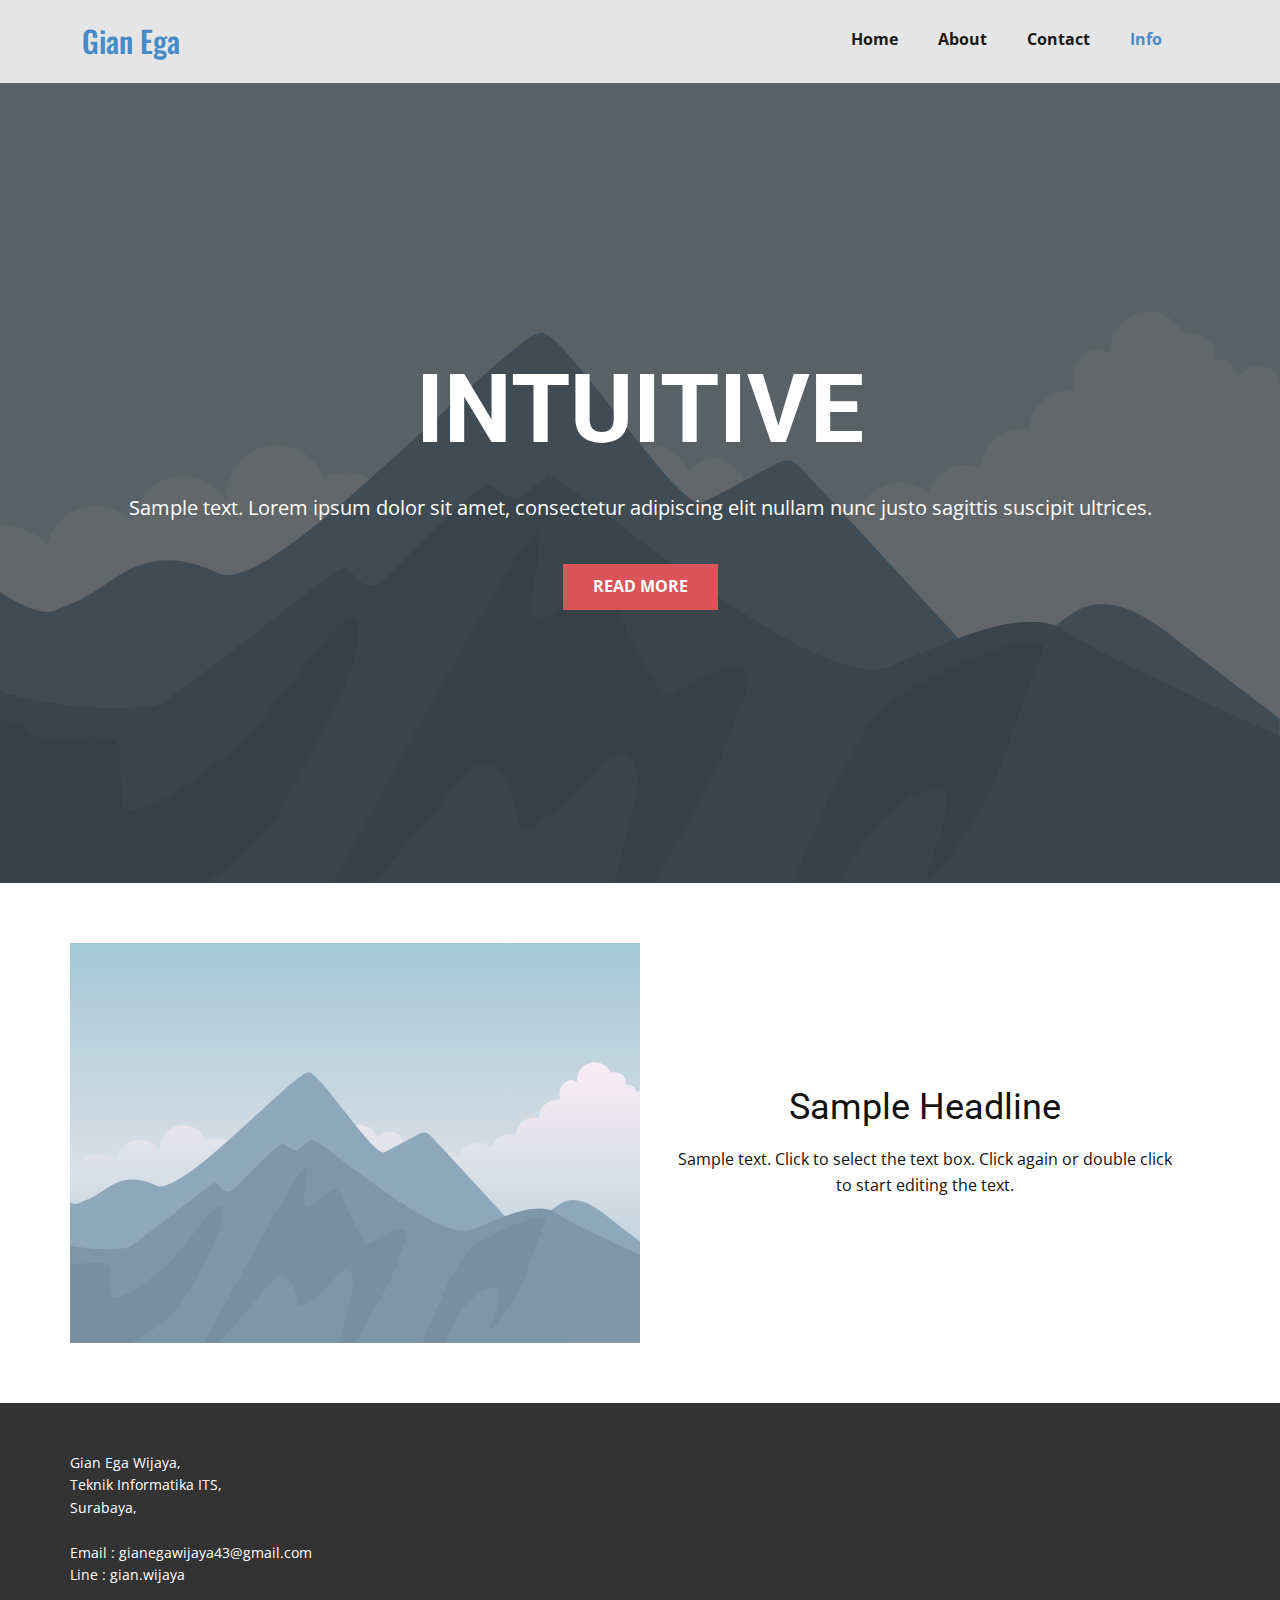
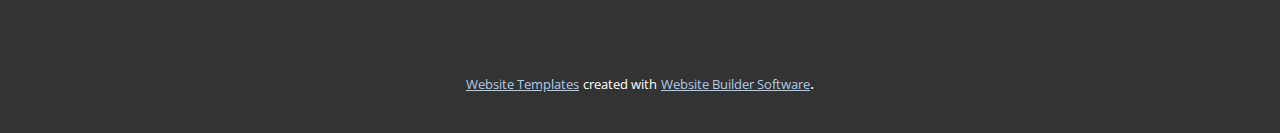
<file: Info.html>
<!DOCTYPE html>
<html style="font-size: 16px;">
  <head>
    <meta name="viewport" content="width=device-width, initial-scale=1.0">
    <meta charset="utf-8">
    <meta name="keywords" content="INTUITIVE">
    <meta name="description" content="">
    <meta name="page_type" content="np-template-header-footer-from-plugin">
    <title>Info</title>
    <link rel="stylesheet" href="nicepage.css" media="screen">
<link rel="stylesheet" href="Info.css" media="screen">
    <script class="u-script" type="text/javascript" src="jquery.js" defer=""></script>
    <script class="u-script" type="text/javascript" src="nicepage.js" defer=""></script>
    <meta name="generator" content="Nicepage 3.24.3, nicepage.com">
    <link id="u-theme-google-font" rel="stylesheet" href="https://fonts.googleapis.com/css?family=Roboto:100,100i,300,300i,400,400i,500,500i,700,700i,900,900i|Open+Sans:300,300i,400,400i,600,600i,700,700i,800,800i">
    <link id="u-page-google-font" rel="stylesheet" href="https://fonts.googleapis.com/css?family=Oswald:200,300,400,500,600,700">
    
    
    
    <script type="application/ld+json">{
		"@context": "http://schema.org",
		"@type": "Organization",
		"name": ""
}</script>
    <meta name="theme-color" content="#478ac9">
    <meta property="og:title" content="Info">
    <meta property="og:type" content="website">
  </head>
  <body class="u-body"><header class="u-align-center u-clearfix u-grey-10 u-header u-sticky u-sticky-c2bd u-header" id="sec-8f94"><div class="u-clearfix u-sheet u-valign-middle u-sheet-1">
        <nav class="u-menu u-menu-dropdown u-offcanvas u-menu-1">
          <div class="menu-collapse" style="font-size: 1rem; letter-spacing: 0px; font-weight: 700;">
            <a class="u-button-style u-custom-active-border-color u-custom-active-color u-custom-border u-custom-border-color u-custom-borders u-custom-hover-border-color u-custom-hover-color u-custom-left-right-menu-spacing u-custom-padding-bottom u-custom-text-active-color u-custom-text-color u-custom-text-hover-color u-custom-top-bottom-menu-spacing u-nav-link u-text-active-palette-1-base u-text-hover-palette-2-base" href="#">
              <svg><use xmlns:xlink="http://www.w3.org/1999/xlink" xlink:href="#menu-hamburger"></use></svg>
              <svg version="1.1" xmlns="http://www.w3.org/2000/svg" xmlns:xlink="http://www.w3.org/1999/xlink"><defs><symbol id="menu-hamburger" viewBox="0 0 16 16" style="width: 16px; height: 16px;"><rect y="1" width="16" height="2"></rect><rect y="7" width="16" height="2"></rect><rect y="13" width="16" height="2"></rect>
</symbol>
</defs></svg>
            </a>
          </div>
          <div class="u-custom-menu u-nav-container">
            <ul class="u-nav u-spacing-20 u-unstyled u-nav-1"><li class="u-nav-item"><a class="u-border-active-palette-1-base u-border-hover-palette-1-base u-button-style u-nav-link u-text-active-palette-1-base u-text-grey-90 u-text-hover-palette-2-base" href="Home.html" style="padding: 10px;">Home</a>
</li><li class="u-nav-item"><a class="u-border-active-palette-1-base u-border-hover-palette-1-base u-button-style u-nav-link u-text-active-palette-1-base u-text-grey-90 u-text-hover-palette-2-base" href="Home.html#sec-b9cd" data-page-id="238308403" style="padding: 10px;">About</a>
</li><li class="u-nav-item"><a class="u-border-active-palette-1-base u-border-hover-palette-1-base u-button-style u-nav-link u-text-active-palette-1-base u-text-grey-90 u-text-hover-palette-2-base" href="Home.html#sec-0e51" data-page-id="238308403" style="padding: 10px;">Contact</a>
</li><li class="u-nav-item"><a class="u-border-active-palette-1-base u-border-hover-palette-1-base u-button-style u-nav-link u-text-active-palette-1-base u-text-grey-90 u-text-hover-palette-2-base" href="Home.html#sec-1475" data-page-id="238308403" style="padding: 10px;">Info</a>
</li></ul>
          </div>
          <div class="u-custom-menu u-nav-container-collapse">
            <div class="u-black u-container-style u-inner-container-layout u-opacity u-opacity-95 u-sidenav">
              <div class="u-sidenav-overflow">
                <div class="u-menu-close"></div>
                <ul class="u-align-center u-nav u-popupmenu-items u-unstyled u-nav-2"><li class="u-nav-item"><a class="u-button-style u-nav-link" href="Home.html" style="padding: 10px;">Home</a>
</li><li class="u-nav-item"><a class="u-button-style u-nav-link" href="Home.html#sec-b9cd" data-page-id="238308403" style="padding: 10px;">About</a>
</li><li class="u-nav-item"><a class="u-button-style u-nav-link" href="Home.html#sec-0e51" data-page-id="238308403" style="padding: 10px;">Contact</a>
</li><li class="u-nav-item"><a class="u-button-style u-nav-link" href="Home.html#sec-1475" data-page-id="238308403" style="padding: 10px;">Info</a>
</li></ul>
              </div>
            </div>
            <div class="u-black u-menu-overlay u-opacity u-opacity-70"></div>
          </div>
        </nav>
        <a href="https://nicepage.com/joomla-templates" class="u-border-1 u-border-active-palette-2-base u-border-hover-palette-1-base u-btn u-button-style u-custom-font u-font-oswald u-none u-text-palette-1-base u-btn-1">Gian Ega</a>
      </div><style class="u-sticky-style" data-style-id="c2bd">.u-sticky-fixed.u-sticky-c2bd, .u-body.u-sticky-fixed .u-sticky-c2bd {
box-shadow: 0 2px 8px 0 rgba(128,128,128,1) !important
}.u-sticky-fixed.u-sticky-c2bd:before, .u-body.u-sticky-fixed .u-sticky-c2bd:before {
borders: top right bottom left !important
}</style></header>
    <section class="u-align-center u-clearfix u-image u-shading u-section-1" src="" data-image-width="256" data-image-height="256" id="sec-b6f6">
      <div class="u-clearfix u-sheet u-valign-middle u-sheet-1">
        <h1 class="u-text u-text-default u-title u-text-1">INTUITIVE</h1>
        <p class="u-large-text u-text u-text-default u-text-variant u-text-2">Sample text. Lorem ipsum dolor sit amet, consectetur adipiscing elit nullam nunc justo sagittis suscipit ultrices.</p>
        <a href="#" class="u-btn u-button-style u-palette-2-base u-btn-1">Read More</a>
      </div>
    </section>
    <section class="u-clearfix u-section-2" id="sec-9388">
      <div class="u-clearfix u-sheet u-sheet-1">
        <div class="u-clearfix u-expanded-width u-layout-wrap u-layout-wrap-1">
          <div class="u-layout">
            <div class="u-layout-row">
              <div class="u-container-style u-image u-layout-cell u-size-30 u-image-1" data-image-width="400" data-image-height="265">
                <div class="u-container-layout u-valign-top u-container-layout-1"></div>
              </div>
              <div class="u-align-center u-container-style u-layout-cell u-size-30 u-layout-cell-2">
                <div class="u-container-layout u-valign-middle u-container-layout-2">
                  <h2 class="u-text u-text-default u-text-1">Sample Headline</h2>
                  <p class="u-text u-text-default u-text-2">Sample text. Click to select the text box. Click again or double click to start editing the text.</p>
                </div>
              </div>
            </div>
          </div>
        </div>
      </div>
    </section>
    
    
    <footer class="u-align-left u-clearfix u-footer u-grey-80 u-footer" id="sec-9f78"><div class="u-clearfix u-sheet u-sheet-1">
        <p class="u-small-text u-text u-text-variant u-text-1">Gian Ega Wijaya,<br>Teknik Informatika ITS,<br>Surabaya,<br>
          <br>Email : gianegawijaya43@gmail.com<br>Line : gian.wijaya
        </p>
      </div></footer>
    <section class="u-backlink u-clearfix u-grey-80">
      <a class="u-link" href="https://nicepage.com/website-templates" target="_blank">
        <span>Website Templates</span>
      </a>
      <p class="u-text">
        <span>created with</span>
      </p>
      <a class="u-link" href="https://nicepage.com/" target="_blank">
        <span>Website Builder Software</span>
      </a>. 
    </section>
  </body>
</html>
</file>
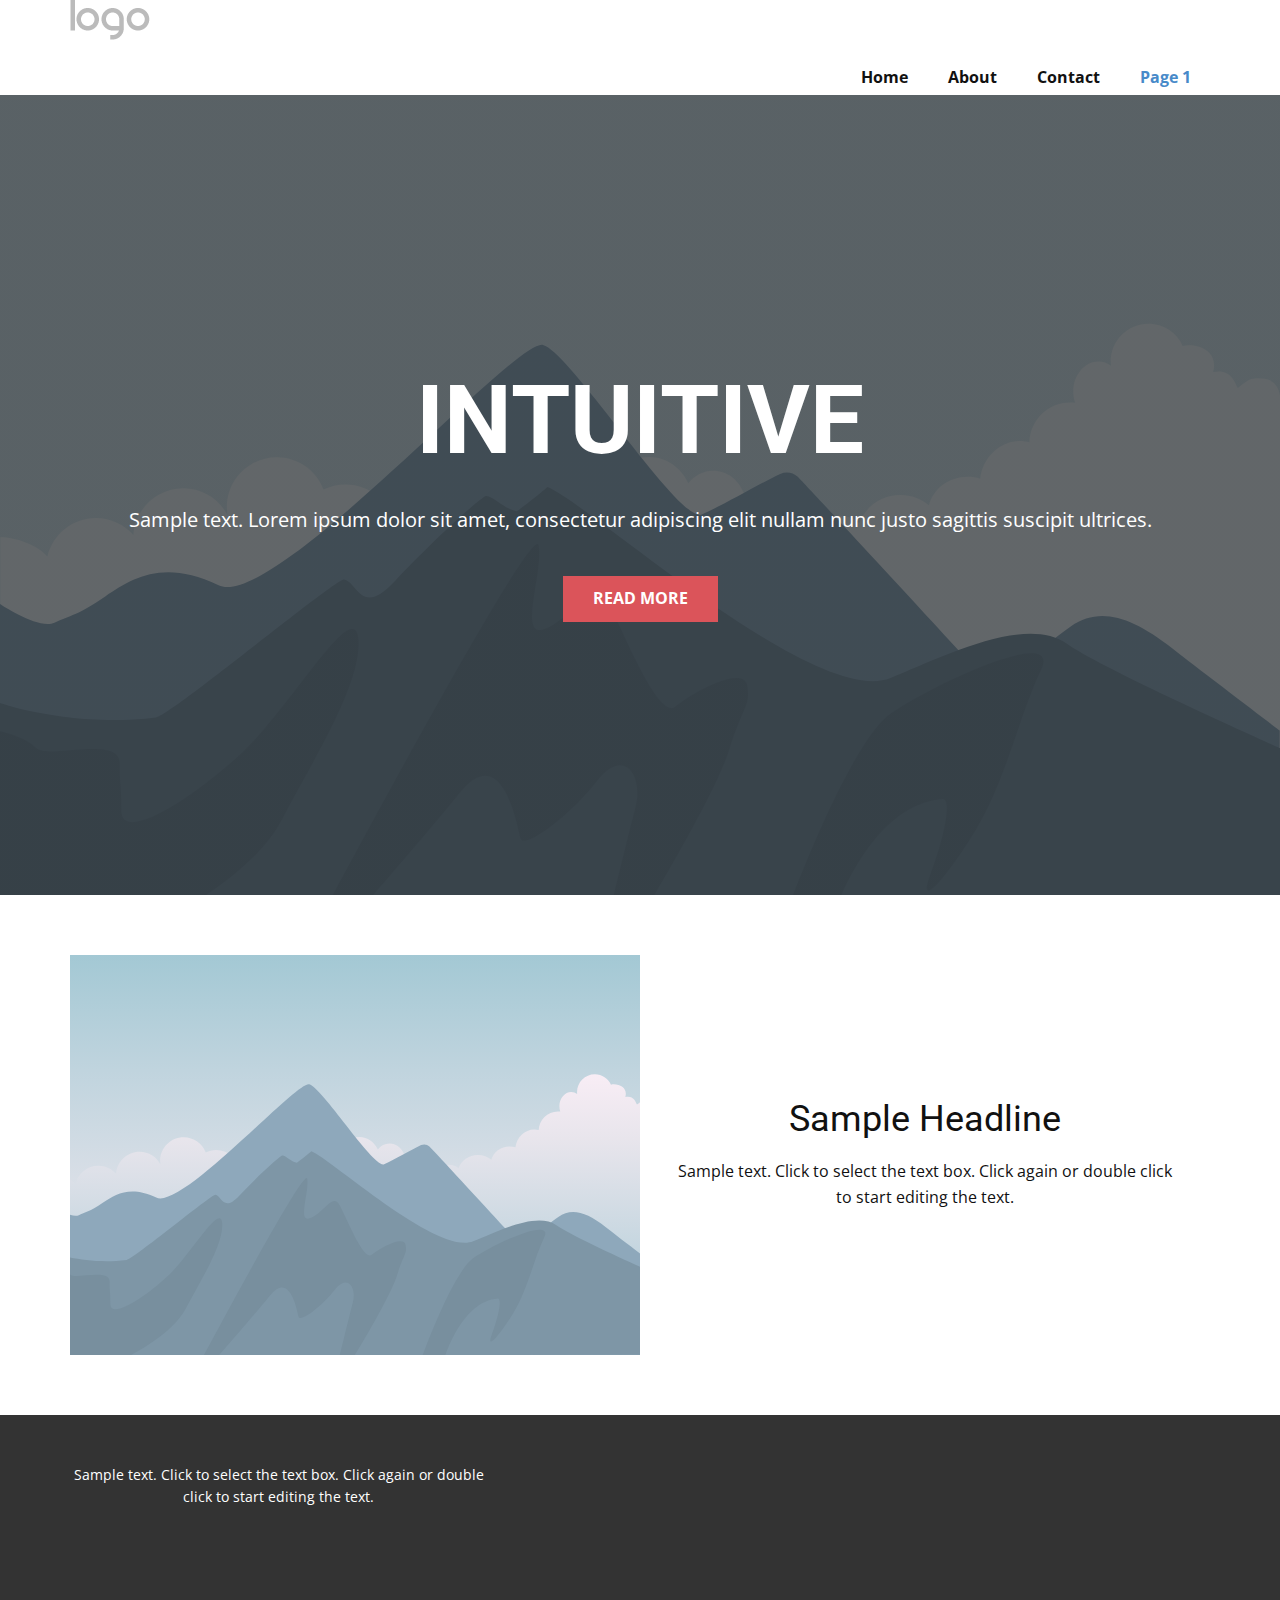
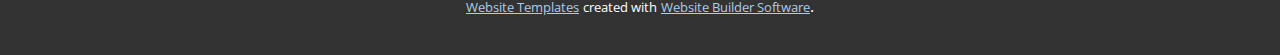
<file: Page-1.html>
<!DOCTYPE html>
<html style="font-size: 16px;">
  <head>
    <meta name="viewport" content="width=device-width, initial-scale=1.0">
    <meta charset="utf-8">
    <meta name="keywords" content="INTUITIVE">
    <meta name="description" content="">
    <meta name="page_type" content="np-template-header-footer-from-plugin">
    <title>Page 1</title>
    <link rel="stylesheet" href="nicepage.css" media="screen">
<link rel="stylesheet" href="Page-1.css" media="screen">
    <script class="u-script" type="text/javascript" src="jquery.js" defer=""></script>
    <script class="u-script" type="text/javascript" src="nicepage.js" defer=""></script>
    <meta name="generator" content="Nicepage 3.24.3, nicepage.com">
    <link id="u-theme-google-font" rel="stylesheet" href="https://fonts.googleapis.com/css?family=Roboto:100,100i,300,300i,400,400i,500,500i,700,700i,900,900i|Open+Sans:300,300i,400,400i,600,600i,700,700i,800,800i">
    
    
    
    <script type="application/ld+json">{
		"@context": "http://schema.org",
		"@type": "Organization",
		"name": "",
		"logo": "images/default-logo.png"
}</script>
    <meta name="theme-color" content="#478ac9">
    <meta property="og:title" content="Page 1">
    <meta property="og:type" content="website">
  </head>
  <body class="u-body"><header class="u-clearfix u-header u-header" id="sec-8f94"><div class="u-clearfix u-sheet u-valign-middle u-sheet-1">
        <a href="https://nicepage.com" class="u-image u-logo u-image-1">
          <img src="images/default-logo.png" class="u-logo-image u-logo-image-1">
        </a>
        <nav class="u-menu u-menu-dropdown u-offcanvas u-menu-1">
          <div class="menu-collapse" style="font-size: 1rem; letter-spacing: 0px;">
            <a class="u-button-style u-custom-left-right-menu-spacing u-custom-padding-bottom u-custom-top-bottom-menu-spacing u-nav-link u-text-active-palette-1-base u-text-hover-palette-2-base" href="#">
              <svg><use xmlns:xlink="http://www.w3.org/1999/xlink" xlink:href="#menu-hamburger"></use></svg>
              <svg version="1.1" xmlns="http://www.w3.org/2000/svg" xmlns:xlink="http://www.w3.org/1999/xlink"><defs><symbol id="menu-hamburger" viewBox="0 0 16 16" style="width: 16px; height: 16px;"><rect y="1" width="16" height="2"></rect><rect y="7" width="16" height="2"></rect><rect y="13" width="16" height="2"></rect>
</symbol>
</defs></svg>
            </a>
          </div>
          <div class="u-nav-container">
            <ul class="u-nav u-unstyled u-nav-1"><li class="u-nav-item"><a class="u-button-style u-nav-link u-text-active-palette-1-base u-text-hover-palette-2-base" href="Home.html" style="padding: 10px 20px;">Home</a>
</li><li class="u-nav-item"><a class="u-button-style u-nav-link u-text-active-palette-1-base u-text-hover-palette-2-base" href="About.html" style="padding: 10px 20px;">About</a>
</li><li class="u-nav-item"><a class="u-button-style u-nav-link u-text-active-palette-1-base u-text-hover-palette-2-base" href="Contact.html" style="padding: 10px 20px;">Contact</a>
</li><li class="u-nav-item"><a class="u-button-style u-nav-link u-text-active-palette-1-base u-text-hover-palette-2-base" href="Page-1.html" style="padding: 10px 20px;">Page 1</a>
</li></ul>
          </div>
          <div class="u-nav-container-collapse">
            <div class="u-black u-container-style u-inner-container-layout u-opacity u-opacity-95 u-sidenav">
              <div class="u-sidenav-overflow">
                <div class="u-menu-close"></div>
                <ul class="u-align-center u-nav u-popupmenu-items u-unstyled u-nav-2"><li class="u-nav-item"><a class="u-button-style u-nav-link" href="Home.html">Home</a>
</li><li class="u-nav-item"><a class="u-button-style u-nav-link" href="About.html">About</a>
</li><li class="u-nav-item"><a class="u-button-style u-nav-link" href="Contact.html">Contact</a>
</li><li class="u-nav-item"><a class="u-button-style u-nav-link" href="Page-1.html">Page 1</a>
</li></ul>
              </div>
            </div>
            <div class="u-black u-menu-overlay u-opacity u-opacity-70"></div>
          </div>
        </nav>
      </div></header>
    <section class="u-align-center u-clearfix u-image u-shading u-section-1" src="" data-image-width="256" data-image-height="256" id="sec-b6f6">
      <div class="u-clearfix u-sheet u-valign-middle u-sheet-1">
        <h1 class="u-text u-text-default u-title u-text-1">INTUITIVE</h1>
        <p class="u-large-text u-text u-text-default u-text-variant u-text-2">Sample text. Lorem ipsum dolor sit amet, consectetur adipiscing elit nullam nunc justo sagittis suscipit ultrices.</p>
        <a href="#" class="u-btn u-button-style u-palette-2-base u-btn-1">Read More</a>
      </div>
    </section>
    <section class="u-clearfix u-section-2" id="sec-9388">
      <div class="u-clearfix u-sheet u-sheet-1">
        <div class="u-clearfix u-expanded-width u-layout-wrap u-layout-wrap-1">
          <div class="u-layout">
            <div class="u-layout-row">
              <div class="u-container-style u-image u-layout-cell u-size-30 u-image-1" data-image-width="400" data-image-height="265">
                <div class="u-container-layout u-valign-top u-container-layout-1"></div>
              </div>
              <div class="u-align-center u-container-style u-layout-cell u-size-30 u-layout-cell-2">
                <div class="u-container-layout u-valign-middle u-container-layout-2">
                  <h2 class="u-text u-text-default u-text-1">Sample Headline</h2>
                  <p class="u-text u-text-default u-text-2">Sample text. Click to select the text box. Click again or double click to start editing the text.</p>
                </div>
              </div>
            </div>
          </div>
        </div>
      </div>
    </section>
    
    
    <footer class="u-align-center u-clearfix u-footer u-grey-80 u-footer" id="sec-9f78"><div class="u-clearfix u-sheet u-sheet-1">
        <p class="u-small-text u-text u-text-variant u-text-1">Sample text. Click to select the text box. Click again or double click to start editing the text.</p>
      </div></footer>
    <section class="u-backlink u-clearfix u-grey-80">
      <a class="u-link" href="https://nicepage.com/website-templates" target="_blank">
        <span>Website Templates</span>
      </a>
      <p class="u-text">
        <span>created with</span>
      </p>
      <a class="u-link" href="https://nicepage.com/" target="_blank">
        <span>Website Builder Software</span>
      </a>. 
    </section>
  </body>
</html>
</file>
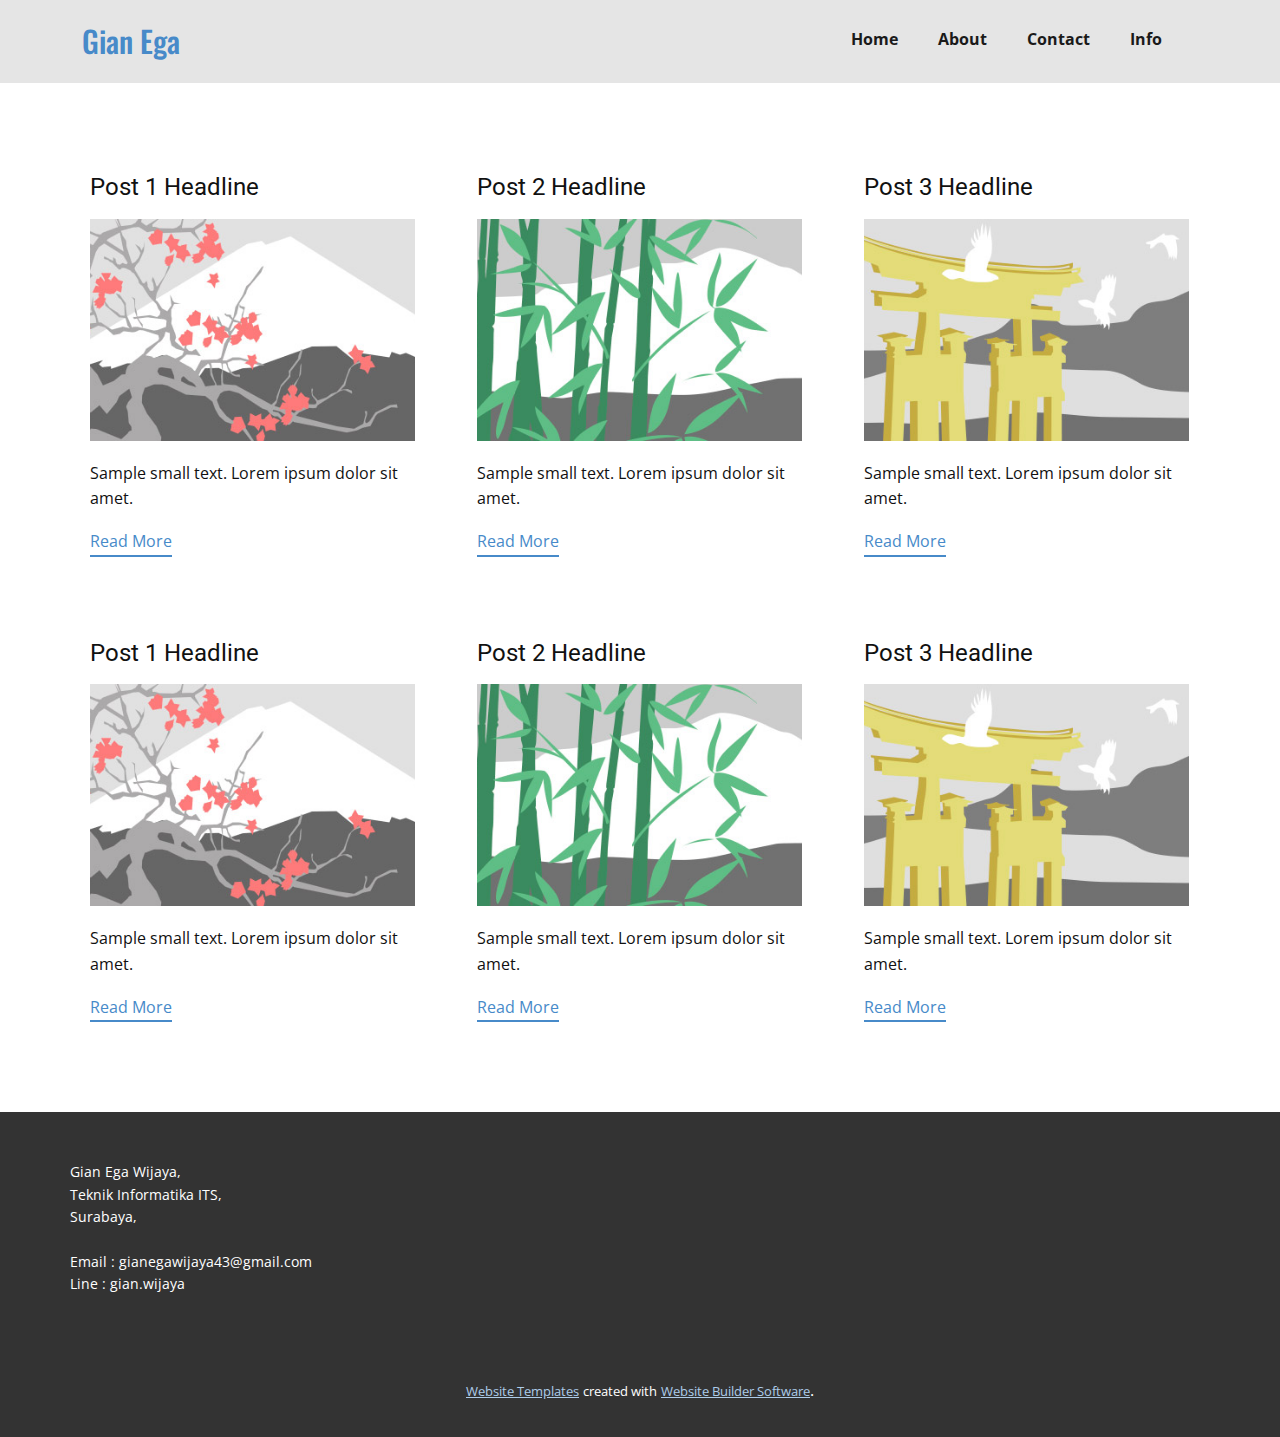
<file: blog/blog.html>
<html style="font-size: 16px;"><head>
    <meta name="viewport" content="width=device-width, initial-scale=1.0">
    <meta charset="utf-8">
    <meta name="keywords" content="">
    <meta name="description" content="">
    <meta name="page_type" content="np-template-header-footer-from-plugin">
    <title>Blog Template</title>
    <link rel="stylesheet" href="../nicepage.css" media="screen">
<link rel="stylesheet" href="../Blog-Template.css" media="screen">
    <script class="u-script" type="text/javascript" src="../jquery.js" defer=""></script>
    <script class="u-script" type="text/javascript" src="../nicepage.js" defer=""></script>
    <meta name="generator" content="Nicepage 3.24.3, nicepage.com">
    <link id="u-theme-google-font" rel="stylesheet" href="https://fonts.googleapis.com/css?family=Roboto:100,100i,300,300i,400,400i,500,500i,700,700i,900,900i|Open+Sans:300,300i,400,400i,600,600i,700,700i,800,800i">
    <link id="u-page-google-font" rel="stylesheet" href="https://fonts.googleapis.com/css?family=Oswald:200,300,400,500,600,700">
    
    
    <script type="application/ld+json">{
		"@context": "http://schema.org",
		"@type": "Organization",
		"name": ""
}</script>
    <meta name="theme-color" content="#478ac9">
  </head>
  <body class="u-body"><header class="u-align-center u-clearfix u-grey-10 u-header u-sticky u-sticky-c2bd u-header" id="sec-8f94"><div class="u-clearfix u-sheet u-valign-middle u-sheet-1">
        <nav class="u-menu u-menu-dropdown u-offcanvas u-menu-1">
          <div class="menu-collapse" style="font-size: 1rem; letter-spacing: 0px; font-weight: 700;">
            <a class="u-button-style u-custom-active-border-color u-custom-active-color u-custom-border u-custom-border-color u-custom-borders u-custom-hover-border-color u-custom-hover-color u-custom-left-right-menu-spacing u-custom-padding-bottom u-custom-text-active-color u-custom-text-color u-custom-text-hover-color u-custom-top-bottom-menu-spacing u-nav-link u-text-active-palette-1-base u-text-hover-palette-2-base" href="#">
              <svg><use xmlns:xlink="http://www.w3.org/1999/xlink" xlink:href="#menu-hamburger"></use></svg>
              <svg version="1.1" xmlns="http://www.w3.org/2000/svg" xmlns:xlink="http://www.w3.org/1999/xlink"><defs><symbol id="menu-hamburger" viewBox="0 0 16 16" style="width: 16px; height: 16px;"><rect y="1" width="16" height="2"></rect><rect y="7" width="16" height="2"></rect><rect y="13" width="16" height="2"></rect>
</symbol>
</defs></svg>
            </a>
          </div>
          <div class="u-custom-menu u-nav-container">
            <ul class="u-nav u-spacing-20 u-unstyled u-nav-1"><li class="u-nav-item"><a class="u-border-active-palette-1-base u-border-hover-palette-1-base u-button-style u-nav-link u-text-active-palette-1-base u-text-grey-90 u-text-hover-palette-2-base" href="../Home.html" style="padding: 10px;">Home</a>
</li><li class="u-nav-item"><a class="u-border-active-palette-1-base u-border-hover-palette-1-base u-button-style u-nav-link u-text-active-palette-1-base u-text-grey-90 u-text-hover-palette-2-base" href="../Home.html#sec-b9cd" data-page-id="238308403" style="padding: 10px;">About</a>
</li><li class="u-nav-item"><a class="u-border-active-palette-1-base u-border-hover-palette-1-base u-button-style u-nav-link u-text-active-palette-1-base u-text-grey-90 u-text-hover-palette-2-base" href="../Home.html#sec-0e51" data-page-id="238308403" style="padding: 10px;">Contact</a>
</li><li class="u-nav-item"><a class="u-border-active-palette-1-base u-border-hover-palette-1-base u-button-style u-nav-link u-text-active-palette-1-base u-text-grey-90 u-text-hover-palette-2-base" href="../Home.html#sec-1475" data-page-id="238308403" style="padding: 10px;">Info</a>
</li></ul>
          </div>
          <div class="u-custom-menu u-nav-container-collapse">
            <div class="u-black u-container-style u-inner-container-layout u-opacity u-opacity-95 u-sidenav">
              <div class="u-sidenav-overflow">
                <div class="u-menu-close"></div>
                <ul class="u-align-center u-nav u-popupmenu-items u-unstyled u-nav-2"><li class="u-nav-item"><a class="u-button-style u-nav-link" href="../Home.html" style="padding: 10px;">Home</a>
</li><li class="u-nav-item"><a class="u-button-style u-nav-link" href="../Home.html#sec-b9cd" data-page-id="238308403" style="padding: 10px;">About</a>
</li><li class="u-nav-item"><a class="u-button-style u-nav-link" href="../Home.html#sec-0e51" data-page-id="238308403" style="padding: 10px;">Contact</a>
</li><li class="u-nav-item"><a class="u-button-style u-nav-link" href="../Home.html#sec-1475" data-page-id="238308403" style="padding: 10px;">Info</a>
</li></ul>
              </div>
            </div>
            <div class="u-black u-menu-overlay u-opacity u-opacity-70"></div>
          </div>
        </nav>
        <a href="https://nicepage.com/joomla-templates" class="u-border-1 u-border-active-palette-2-base u-border-hover-palette-1-base u-btn u-button-style u-custom-font u-font-oswald u-none u-text-palette-1-base u-btn-1">Gian Ega</a>
      </div><style class="u-sticky-style" data-style-id="c2bd">.u-sticky-fixed.u-sticky-c2bd, .u-body.u-sticky-fixed .u-sticky-c2bd {
box-shadow: 0 2px 8px 0 rgba(128,128,128,1) !important
}.u-sticky-fixed.u-sticky-c2bd:before, .u-body.u-sticky-fixed .u-sticky-c2bd:before {
borders: top right bottom left !important
}</style></header>
    <section class="u-clearfix u-section-1" id="sec-97dc">
      <div class="u-clearfix u-sheet u-valign-middle u-sheet-1"><!--blog--><!--blog_options_json--><!--{"type":"Recent","source":"","tags":"","count":""}--><!--/blog_options_json-->
        <div class="u-blog u-expanded-width u-repeater u-repeater-1"><!--blog_post-->
          <div class="u-blog-post u-container-style u-repeater-item u-white u-repeater-item-1">
            <div class="u-container-layout u-similar-container u-valign-top u-container-layout-1"><!--blog_post_header-->
              <h4 class="u-blog-control u-text u-text-1">
                <a class="u-post-header-link" href="../blog/post.html"><!--blog_post_header_content-->Post 1 Headline<!--/blog_post_header_content--></a>
              </h4><!--/blog_post_header--><!--blog_post_image-->
              <a class="u-post-header-link" href="../blog/post.html"><img alt="" class="u-blog-control u-expanded-width u-image u-image-default u-image-1" src="[data-uri]"></a><!--/blog_post_image--><!--blog_post_content-->
              <div class="u-blog-control u-post-content u-text u-text-2 fr-view">Sample small text. Lorem ipsum dolor sit amet.</div><!--/blog_post_content--><!--blog_post_readmore-->
              <a href="../blog/post.html" class="u-blog-control u-border-2 u-border-palette-1-base u-btn u-btn-rectangle u-button-style u-none u-btn-1"><!--blog_post_readmore_content--><!--options_json--><!--{"content":""}--><!--/options_json-->Read More<!--/blog_post_readmore_content--></a><!--/blog_post_readmore-->
            </div>
          </div><div class="u-blog-post u-container-style u-repeater-item u-video-cover u-white">
            <div class="u-container-layout u-similar-container u-valign-top u-container-layout-2"><!--blog_post_header-->
              <h4 class="u-blog-control u-text u-text-3">
                <a class="u-post-header-link" href="../blog/post-1.html"><!--blog_post_header_content-->Post 2 Headline<!--/blog_post_header_content--></a>
              </h4><!--/blog_post_header--><!--blog_post_image-->
              <a class="u-post-header-link" href="../blog/post-1.html"><img alt="" class="u-blog-control u-expanded-width u-image u-image-default u-image-2" src="[data-uri]"></a><!--/blog_post_image--><!--blog_post_content-->
              <div class="u-blog-control u-post-content u-text u-text-4 fr-view">Sample small text. Lorem ipsum dolor sit amet.</div><!--/blog_post_content--><!--blog_post_readmore-->
              <a href="../blog/post-1.html" class="u-blog-control u-border-2 u-border-palette-1-base u-btn u-btn-rectangle u-button-style u-none u-btn-2"><!--blog_post_readmore_content--><!--options_json--><!--{"content":""}--><!--/options_json-->Read More<!--/blog_post_readmore_content--></a><!--/blog_post_readmore-->
            </div>
          </div><div class="u-blog-post u-container-style u-repeater-item u-video-cover u-white">
            <div class="u-container-layout u-similar-container u-valign-top u-container-layout-3"><!--blog_post_header-->
              <h4 class="u-blog-control u-text u-text-5">
                <a class="u-post-header-link" href="../blog/post-2.html"><!--blog_post_header_content-->Post 3 Headline<!--/blog_post_header_content--></a>
              </h4><!--/blog_post_header--><!--blog_post_image-->
              <a class="u-post-header-link" href="../blog/post-2.html"><img alt="" class="u-blog-control u-expanded-width u-image u-image-default u-image-3" src="[data-uri]"></a><!--/blog_post_image--><!--blog_post_content-->
              <div class="u-blog-control u-post-content u-text u-text-6 fr-view">Sample small text. Lorem ipsum dolor sit amet.</div><!--/blog_post_content--><!--blog_post_readmore-->
              <a href="../blog/post-2.html" class="u-blog-control u-border-2 u-border-palette-1-base u-btn u-btn-rectangle u-button-style u-none u-btn-3"><!--blog_post_readmore_content--><!--options_json--><!--{"content":""}--><!--/options_json-->Read More<!--/blog_post_readmore_content--></a><!--/blog_post_readmore-->
            </div>
          </div><div class="u-blog-post u-container-style u-repeater-item u-white u-repeater-item-1">
            <div class="u-container-layout u-similar-container u-valign-top u-container-layout-1"><!--blog_post_header-->
              <h4 class="u-blog-control u-text u-text-1">
                <a class="u-post-header-link" href="../blog/post-3.html"><!--blog_post_header_content-->Post 1 Headline<!--/blog_post_header_content--></a>
              </h4><!--/blog_post_header--><!--blog_post_image-->
              <a class="u-post-header-link" href="../blog/post-3.html"><img alt="" class="u-blog-control u-expanded-width u-image u-image-default u-image-1" src="[data-uri]"></a><!--/blog_post_image--><!--blog_post_content-->
              <div class="u-blog-control u-post-content u-text u-text-2 fr-view">Sample small text. Lorem ipsum dolor sit amet.</div><!--/blog_post_content--><!--blog_post_readmore-->
              <a href="../blog/post-3.html" class="u-blog-control u-border-2 u-border-palette-1-base u-btn u-btn-rectangle u-button-style u-none u-btn-1"><!--blog_post_readmore_content--><!--options_json--><!--{"content":""}--><!--/options_json-->Read More<!--/blog_post_readmore_content--></a><!--/blog_post_readmore-->
            </div>
          </div><div class="u-blog-post u-container-style u-repeater-item u-video-cover u-white">
            <div class="u-container-layout u-similar-container u-valign-top u-container-layout-2"><!--blog_post_header-->
              <h4 class="u-blog-control u-text u-text-3">
                <a class="u-post-header-link" href="../blog/post-4.html"><!--blog_post_header_content-->Post 2 Headline<!--/blog_post_header_content--></a>
              </h4><!--/blog_post_header--><!--blog_post_image-->
              <a class="u-post-header-link" href="../blog/post-4.html"><img alt="" class="u-blog-control u-expanded-width u-image u-image-default u-image-2" src="[data-uri]"></a><!--/blog_post_image--><!--blog_post_content-->
              <div class="u-blog-control u-post-content u-text u-text-4 fr-view">Sample small text. Lorem ipsum dolor sit amet.</div><!--/blog_post_content--><!--blog_post_readmore-->
              <a href="../blog/post-4.html" class="u-blog-control u-border-2 u-border-palette-1-base u-btn u-btn-rectangle u-button-style u-none u-btn-2"><!--blog_post_readmore_content--><!--options_json--><!--{"content":""}--><!--/options_json-->Read More<!--/blog_post_readmore_content--></a><!--/blog_post_readmore-->
            </div>
          </div><div class="u-blog-post u-container-style u-repeater-item u-video-cover u-white">
            <div class="u-container-layout u-similar-container u-valign-top u-container-layout-3"><!--blog_post_header-->
              <h4 class="u-blog-control u-text u-text-5">
                <a class="u-post-header-link" href="../blog/post-5.html"><!--blog_post_header_content-->Post 3 Headline<!--/blog_post_header_content--></a>
              </h4><!--/blog_post_header--><!--blog_post_image-->
              <a class="u-post-header-link" href="../blog/post-5.html"><img alt="" class="u-blog-control u-expanded-width u-image u-image-default u-image-3" src="[data-uri]"></a><!--/blog_post_image--><!--blog_post_content-->
              <div class="u-blog-control u-post-content u-text u-text-6 fr-view">Sample small text. Lorem ipsum dolor sit amet.</div><!--/blog_post_content--><!--blog_post_readmore-->
              <a href="../blog/post-5.html" class="u-blog-control u-border-2 u-border-palette-1-base u-btn u-btn-rectangle u-button-style u-none u-btn-3"><!--blog_post_readmore_content--><!--options_json--><!--{"content":""}--><!--/options_json-->Read More<!--/blog_post_readmore_content--></a><!--/blog_post_readmore-->
            </div>
          </div><!--/blog_post--><!--blog_post-->
          <!--/blog_post--><!--blog_post-->
          <!--/blog_post-->
        </div><!--/blog-->
      </div>
    </section>
    
    
    <footer class="u-align-left u-clearfix u-footer u-grey-80 u-footer" id="sec-9f78"><div class="u-clearfix u-sheet u-sheet-1">
        <p class="u-small-text u-text u-text-variant u-text-1">Gian Ega Wijaya,<br>Teknik Informatika ITS,<br>Surabaya,<br>
          <br>Email : gianegawijaya43@gmail.com<br>Line : gian.wijaya
        </p>
      </div></footer>
    <section class="u-backlink u-clearfix u-grey-80">
      <a class="u-link" href="https://nicepage.com/website-templates" target="_blank">
        <span>Website Templates</span>
      </a>
      <p class="u-text">
        <span>created with</span>
      </p>
      <a class="u-link" href="https://nicepage.com/" target="_blank">
        <span>Website Builder Software</span>
      </a>. 
    </section>
  
</body></html>
</file>
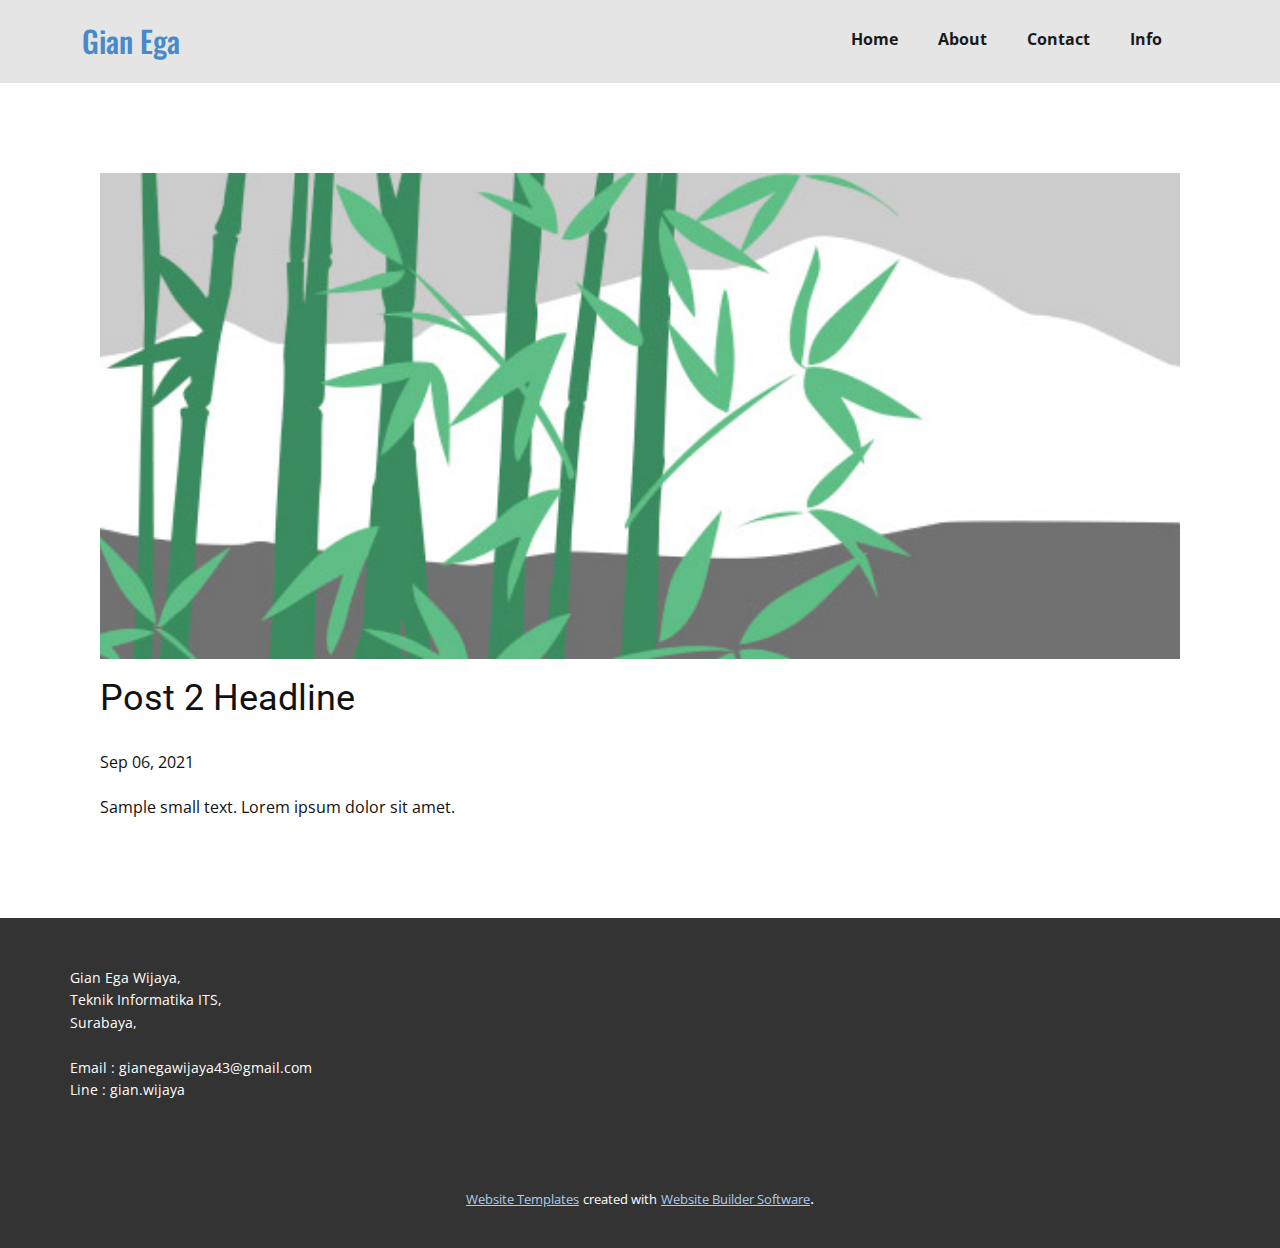
<file: blog/post-1.html>
<!doctype html>
<html style="font-size: 16px;"><head>
    <meta name="viewport" content="width=device-width, initial-scale=1.0">
    <meta charset="utf-8">
    <meta name="keywords" content="Post 1 Headline">
    <meta name="description" content="">
    <meta name="page_type" content="np-template-header-footer-from-plugin">
    <title>Post 2 Headline</title>
    <link rel="stylesheet" href="../nicepage.css" media="screen">
<link rel="stylesheet" href="../Post-Template.css" media="screen">
    <script class="u-script" type="text/javascript" src="../jquery.js" defer=""></script>
    <script class="u-script" type="text/javascript" src="../nicepage.js" defer=""></script>
    <meta name="generator" content="Nicepage 3.24.3, nicepage.com">
    <link id="u-theme-google-font" rel="stylesheet" href="https://fonts.googleapis.com/css?family=Roboto:100,100i,300,300i,400,400i,500,500i,700,700i,900,900i|Open+Sans:300,300i,400,400i,600,600i,700,700i,800,800i">
    <link id="u-page-google-font" rel="stylesheet" href="https://fonts.googleapis.com/css?family=Oswald:200,300,400,500,600,700">
    
    
    <script type="application/ld+json">{
		"@context": "http://schema.org",
		"@type": "Organization",
		"name": ""
}</script>
    <meta name="theme-color" content="#478ac9">
  </head>
  <body class="u-body"><header class="u-align-center u-clearfix u-grey-10 u-header u-sticky u-sticky-c2bd u-header" id="sec-8f94"><div class="u-clearfix u-sheet u-valign-middle u-sheet-1">
        <nav class="u-menu u-menu-dropdown u-offcanvas u-menu-1">
          <div class="menu-collapse" style="font-size: 1rem; letter-spacing: 0px; font-weight: 700;">
            <a class="u-button-style u-custom-active-border-color u-custom-active-color u-custom-border u-custom-border-color u-custom-borders u-custom-hover-border-color u-custom-hover-color u-custom-left-right-menu-spacing u-custom-padding-bottom u-custom-text-active-color u-custom-text-color u-custom-text-hover-color u-custom-top-bottom-menu-spacing u-nav-link u-text-active-palette-1-base u-text-hover-palette-2-base" href="#">
              <svg><use xmlns:xlink="http://www.w3.org/1999/xlink" xlink:href="#menu-hamburger"></use></svg>
              <svg version="1.1" xmlns="http://www.w3.org/2000/svg" xmlns:xlink="http://www.w3.org/1999/xlink"><defs><symbol id="menu-hamburger" viewBox="0 0 16 16" style="width: 16px; height: 16px;"><rect y="1" width="16" height="2"></rect><rect y="7" width="16" height="2"></rect><rect y="13" width="16" height="2"></rect>
</symbol>
</defs></svg>
            </a>
          </div>
          <div class="u-custom-menu u-nav-container">
            <ul class="u-nav u-spacing-20 u-unstyled u-nav-1"><li class="u-nav-item"><a class="u-border-active-palette-1-base u-border-hover-palette-1-base u-button-style u-nav-link u-text-active-palette-1-base u-text-grey-90 u-text-hover-palette-2-base" href="../Home.html" style="padding: 10px;">Home</a>
</li><li class="u-nav-item"><a class="u-border-active-palette-1-base u-border-hover-palette-1-base u-button-style u-nav-link u-text-active-palette-1-base u-text-grey-90 u-text-hover-palette-2-base" href="../Home.html#sec-b9cd" data-page-id="238308403" style="padding: 10px;">About</a>
</li><li class="u-nav-item"><a class="u-border-active-palette-1-base u-border-hover-palette-1-base u-button-style u-nav-link u-text-active-palette-1-base u-text-grey-90 u-text-hover-palette-2-base" href="../Home.html#sec-0e51" data-page-id="238308403" style="padding: 10px;">Contact</a>
</li><li class="u-nav-item"><a class="u-border-active-palette-1-base u-border-hover-palette-1-base u-button-style u-nav-link u-text-active-palette-1-base u-text-grey-90 u-text-hover-palette-2-base" href="../Home.html#sec-1475" data-page-id="238308403" style="padding: 10px;">Info</a>
</li></ul>
          </div>
          <div class="u-custom-menu u-nav-container-collapse">
            <div class="u-black u-container-style u-inner-container-layout u-opacity u-opacity-95 u-sidenav">
              <div class="u-sidenav-overflow">
                <div class="u-menu-close"></div>
                <ul class="u-align-center u-nav u-popupmenu-items u-unstyled u-nav-2"><li class="u-nav-item"><a class="u-button-style u-nav-link" href="../Home.html" style="padding: 10px;">Home</a>
</li><li class="u-nav-item"><a class="u-button-style u-nav-link" href="../Home.html#sec-b9cd" data-page-id="238308403" style="padding: 10px;">About</a>
</li><li class="u-nav-item"><a class="u-button-style u-nav-link" href="../Home.html#sec-0e51" data-page-id="238308403" style="padding: 10px;">Contact</a>
</li><li class="u-nav-item"><a class="u-button-style u-nav-link" href="../Home.html#sec-1475" data-page-id="238308403" style="padding: 10px;">Info</a>
</li></ul>
              </div>
            </div>
            <div class="u-black u-menu-overlay u-opacity u-opacity-70"></div>
          </div>
        </nav>
        <a href="https://nicepage.com/joomla-templates" class="u-border-1 u-border-active-palette-2-base u-border-hover-palette-1-base u-btn u-button-style u-custom-font u-font-oswald u-none u-text-palette-1-base u-btn-1">Gian Ega</a>
      </div><style class="u-sticky-style" data-style-id="c2bd">.u-sticky-fixed.u-sticky-c2bd, .u-body.u-sticky-fixed .u-sticky-c2bd {
box-shadow: 0 2px 8px 0 rgba(128,128,128,1) !important
}.u-sticky-fixed.u-sticky-c2bd:before, .u-body.u-sticky-fixed .u-sticky-c2bd:before {
borders: top right bottom left !important
}</style></header>
    <section class="u-align-center u-clearfix u-section-1" id="sec-8d8a">
      <div class="u-clearfix u-sheet u-valign-middle-md u-valign-middle-sm u-valign-middle-xs u-sheet-1"><!--post_details--><!--post_details_options_json--><!--{"source":""}--><!--/post_details_options_json--><!--blog_post-->
        <div class="u-container-style u-expanded-width u-post-details u-post-details-1">
          <div class="u-container-layout u-valign-middle u-container-layout-1"><!--blog_post_image-->
            <img alt="" class="u-blog-control u-expanded-width u-image u-image-default u-image-1" src="[data-uri]"><!--/blog_post_image--><!--blog_post_header-->
            <h2 class="u-blog-control u-text u-text-1">Post 2 Headline</h2><!--/blog_post_header--><!--blog_post_metadata-->
            <div class="u-blog-control u-metadata u-metadata-1"><!--blog_post_metadata_date-->
              <span class="u-meta-date u-meta-icon">Sep 06, 2021</span><!--/blog_post_metadata_date--><!--blog_post_metadata_category-->
              <!--/blog_post_metadata_category--><!--blog_post_metadata_comments-->
              <!--/blog_post_metadata_comments-->
            </div><!--/blog_post_metadata--><!--blog_post_content-->
            <div class="u-align-justify u-blog-control u-post-content u-text u-text-2 fr-view">
  Sample small text. Lorem ipsum dolor sit amet.
  </div><!--/blog_post_content-->
          </div>
        </div><!--/blog_post--><!--/post_details-->
      </div>
    </section>
    
    
    <footer class="u-align-left u-clearfix u-footer u-grey-80 u-footer" id="sec-9f78"><div class="u-clearfix u-sheet u-sheet-1">
        <p class="u-small-text u-text u-text-variant u-text-1">Gian Ega Wijaya,<br>Teknik Informatika ITS,<br>Surabaya,<br>
          <br>Email : gianegawijaya43@gmail.com<br>Line : gian.wijaya
        </p>
      </div></footer>
    <section class="u-backlink u-clearfix u-grey-80">
      <a class="u-link" href="https://nicepage.com/website-templates" target="_blank">
        <span>Website Templates</span>
      </a>
      <p class="u-text">
        <span>created with</span>
      </p>
      <a class="u-link" href="https://nicepage.com/" target="_blank">
        <span>Website Builder Software</span>
      </a>. 
    </section>
  
</body></html>
</file>
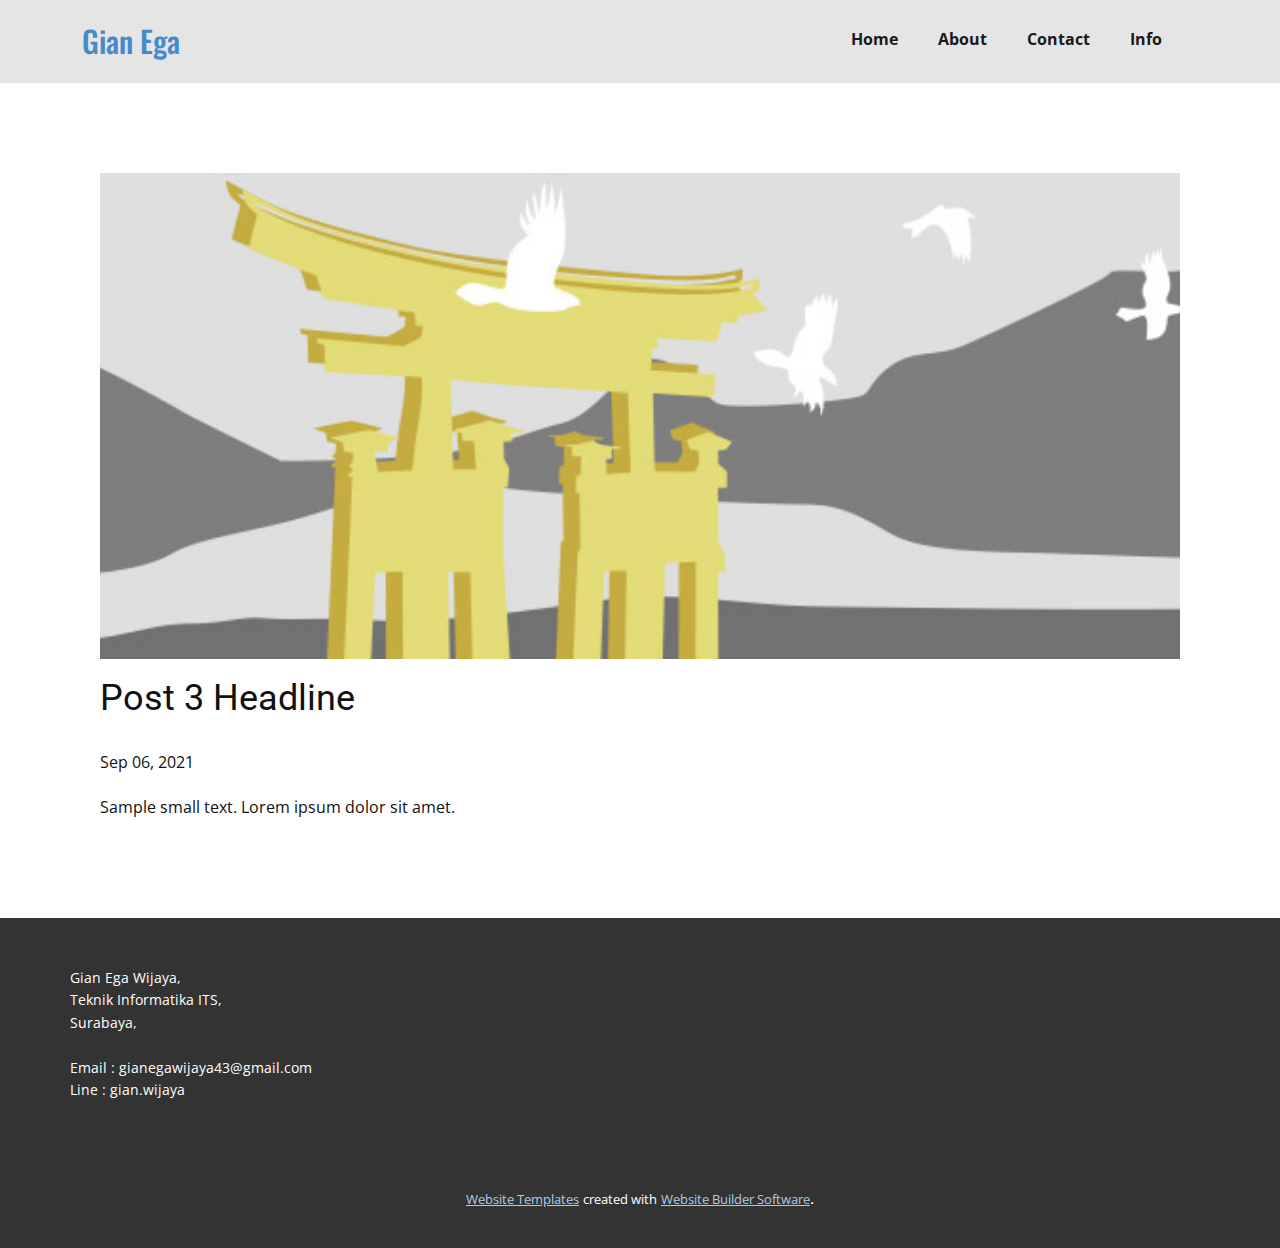
<file: blog/post-2.html>
<!doctype html>
<html style="font-size: 16px;"><head>
    <meta name="viewport" content="width=device-width, initial-scale=1.0">
    <meta charset="utf-8">
    <meta name="keywords" content="Post 1 Headline">
    <meta name="description" content="">
    <meta name="page_type" content="np-template-header-footer-from-plugin">
    <title>Post 3 Headline</title>
    <link rel="stylesheet" href="../nicepage.css" media="screen">
<link rel="stylesheet" href="../Post-Template.css" media="screen">
    <script class="u-script" type="text/javascript" src="../jquery.js" defer=""></script>
    <script class="u-script" type="text/javascript" src="../nicepage.js" defer=""></script>
    <meta name="generator" content="Nicepage 3.24.3, nicepage.com">
    <link id="u-theme-google-font" rel="stylesheet" href="https://fonts.googleapis.com/css?family=Roboto:100,100i,300,300i,400,400i,500,500i,700,700i,900,900i|Open+Sans:300,300i,400,400i,600,600i,700,700i,800,800i">
    <link id="u-page-google-font" rel="stylesheet" href="https://fonts.googleapis.com/css?family=Oswald:200,300,400,500,600,700">
    
    
    <script type="application/ld+json">{
		"@context": "http://schema.org",
		"@type": "Organization",
		"name": ""
}</script>
    <meta name="theme-color" content="#478ac9">
  </head>
  <body class="u-body"><header class="u-align-center u-clearfix u-grey-10 u-header u-sticky u-sticky-c2bd u-header" id="sec-8f94"><div class="u-clearfix u-sheet u-valign-middle u-sheet-1">
        <nav class="u-menu u-menu-dropdown u-offcanvas u-menu-1">
          <div class="menu-collapse" style="font-size: 1rem; letter-spacing: 0px; font-weight: 700;">
            <a class="u-button-style u-custom-active-border-color u-custom-active-color u-custom-border u-custom-border-color u-custom-borders u-custom-hover-border-color u-custom-hover-color u-custom-left-right-menu-spacing u-custom-padding-bottom u-custom-text-active-color u-custom-text-color u-custom-text-hover-color u-custom-top-bottom-menu-spacing u-nav-link u-text-active-palette-1-base u-text-hover-palette-2-base" href="#">
              <svg><use xmlns:xlink="http://www.w3.org/1999/xlink" xlink:href="#menu-hamburger"></use></svg>
              <svg version="1.1" xmlns="http://www.w3.org/2000/svg" xmlns:xlink="http://www.w3.org/1999/xlink"><defs><symbol id="menu-hamburger" viewBox="0 0 16 16" style="width: 16px; height: 16px;"><rect y="1" width="16" height="2"></rect><rect y="7" width="16" height="2"></rect><rect y="13" width="16" height="2"></rect>
</symbol>
</defs></svg>
            </a>
          </div>
          <div class="u-custom-menu u-nav-container">
            <ul class="u-nav u-spacing-20 u-unstyled u-nav-1"><li class="u-nav-item"><a class="u-border-active-palette-1-base u-border-hover-palette-1-base u-button-style u-nav-link u-text-active-palette-1-base u-text-grey-90 u-text-hover-palette-2-base" href="../Home.html" style="padding: 10px;">Home</a>
</li><li class="u-nav-item"><a class="u-border-active-palette-1-base u-border-hover-palette-1-base u-button-style u-nav-link u-text-active-palette-1-base u-text-grey-90 u-text-hover-palette-2-base" href="../Home.html#sec-b9cd" data-page-id="238308403" style="padding: 10px;">About</a>
</li><li class="u-nav-item"><a class="u-border-active-palette-1-base u-border-hover-palette-1-base u-button-style u-nav-link u-text-active-palette-1-base u-text-grey-90 u-text-hover-palette-2-base" href="../Home.html#sec-0e51" data-page-id="238308403" style="padding: 10px;">Contact</a>
</li><li class="u-nav-item"><a class="u-border-active-palette-1-base u-border-hover-palette-1-base u-button-style u-nav-link u-text-active-palette-1-base u-text-grey-90 u-text-hover-palette-2-base" href="../Home.html#sec-1475" data-page-id="238308403" style="padding: 10px;">Info</a>
</li></ul>
          </div>
          <div class="u-custom-menu u-nav-container-collapse">
            <div class="u-black u-container-style u-inner-container-layout u-opacity u-opacity-95 u-sidenav">
              <div class="u-sidenav-overflow">
                <div class="u-menu-close"></div>
                <ul class="u-align-center u-nav u-popupmenu-items u-unstyled u-nav-2"><li class="u-nav-item"><a class="u-button-style u-nav-link" href="../Home.html" style="padding: 10px;">Home</a>
</li><li class="u-nav-item"><a class="u-button-style u-nav-link" href="../Home.html#sec-b9cd" data-page-id="238308403" style="padding: 10px;">About</a>
</li><li class="u-nav-item"><a class="u-button-style u-nav-link" href="../Home.html#sec-0e51" data-page-id="238308403" style="padding: 10px;">Contact</a>
</li><li class="u-nav-item"><a class="u-button-style u-nav-link" href="../Home.html#sec-1475" data-page-id="238308403" style="padding: 10px;">Info</a>
</li></ul>
              </div>
            </div>
            <div class="u-black u-menu-overlay u-opacity u-opacity-70"></div>
          </div>
        </nav>
        <a href="https://nicepage.com/joomla-templates" class="u-border-1 u-border-active-palette-2-base u-border-hover-palette-1-base u-btn u-button-style u-custom-font u-font-oswald u-none u-text-palette-1-base u-btn-1">Gian Ega</a>
      </div><style class="u-sticky-style" data-style-id="c2bd">.u-sticky-fixed.u-sticky-c2bd, .u-body.u-sticky-fixed .u-sticky-c2bd {
box-shadow: 0 2px 8px 0 rgba(128,128,128,1) !important
}.u-sticky-fixed.u-sticky-c2bd:before, .u-body.u-sticky-fixed .u-sticky-c2bd:before {
borders: top right bottom left !important
}</style></header>
    <section class="u-align-center u-clearfix u-section-1" id="sec-8d8a">
      <div class="u-clearfix u-sheet u-valign-middle-md u-valign-middle-sm u-valign-middle-xs u-sheet-1"><!--post_details--><!--post_details_options_json--><!--{"source":""}--><!--/post_details_options_json--><!--blog_post-->
        <div class="u-container-style u-expanded-width u-post-details u-post-details-1">
          <div class="u-container-layout u-valign-middle u-container-layout-1"><!--blog_post_image-->
            <img alt="" class="u-blog-control u-expanded-width u-image u-image-default u-image-1" src="[data-uri]"><!--/blog_post_image--><!--blog_post_header-->
            <h2 class="u-blog-control u-text u-text-1">Post 3 Headline</h2><!--/blog_post_header--><!--blog_post_metadata-->
            <div class="u-blog-control u-metadata u-metadata-1"><!--blog_post_metadata_date-->
              <span class="u-meta-date u-meta-icon">Sep 06, 2021</span><!--/blog_post_metadata_date--><!--blog_post_metadata_category-->
              <!--/blog_post_metadata_category--><!--blog_post_metadata_comments-->
              <!--/blog_post_metadata_comments-->
            </div><!--/blog_post_metadata--><!--blog_post_content-->
            <div class="u-align-justify u-blog-control u-post-content u-text u-text-2 fr-view">
  Sample small text. Lorem ipsum dolor sit amet.
  </div><!--/blog_post_content-->
          </div>
        </div><!--/blog_post--><!--/post_details-->
      </div>
    </section>
    
    
    <footer class="u-align-left u-clearfix u-footer u-grey-80 u-footer" id="sec-9f78"><div class="u-clearfix u-sheet u-sheet-1">
        <p class="u-small-text u-text u-text-variant u-text-1">Gian Ega Wijaya,<br>Teknik Informatika ITS,<br>Surabaya,<br>
          <br>Email : gianegawijaya43@gmail.com<br>Line : gian.wijaya
        </p>
      </div></footer>
    <section class="u-backlink u-clearfix u-grey-80">
      <a class="u-link" href="https://nicepage.com/website-templates" target="_blank">
        <span>Website Templates</span>
      </a>
      <p class="u-text">
        <span>created with</span>
      </p>
      <a class="u-link" href="https://nicepage.com/" target="_blank">
        <span>Website Builder Software</span>
      </a>. 
    </section>
  
</body></html>
</file>
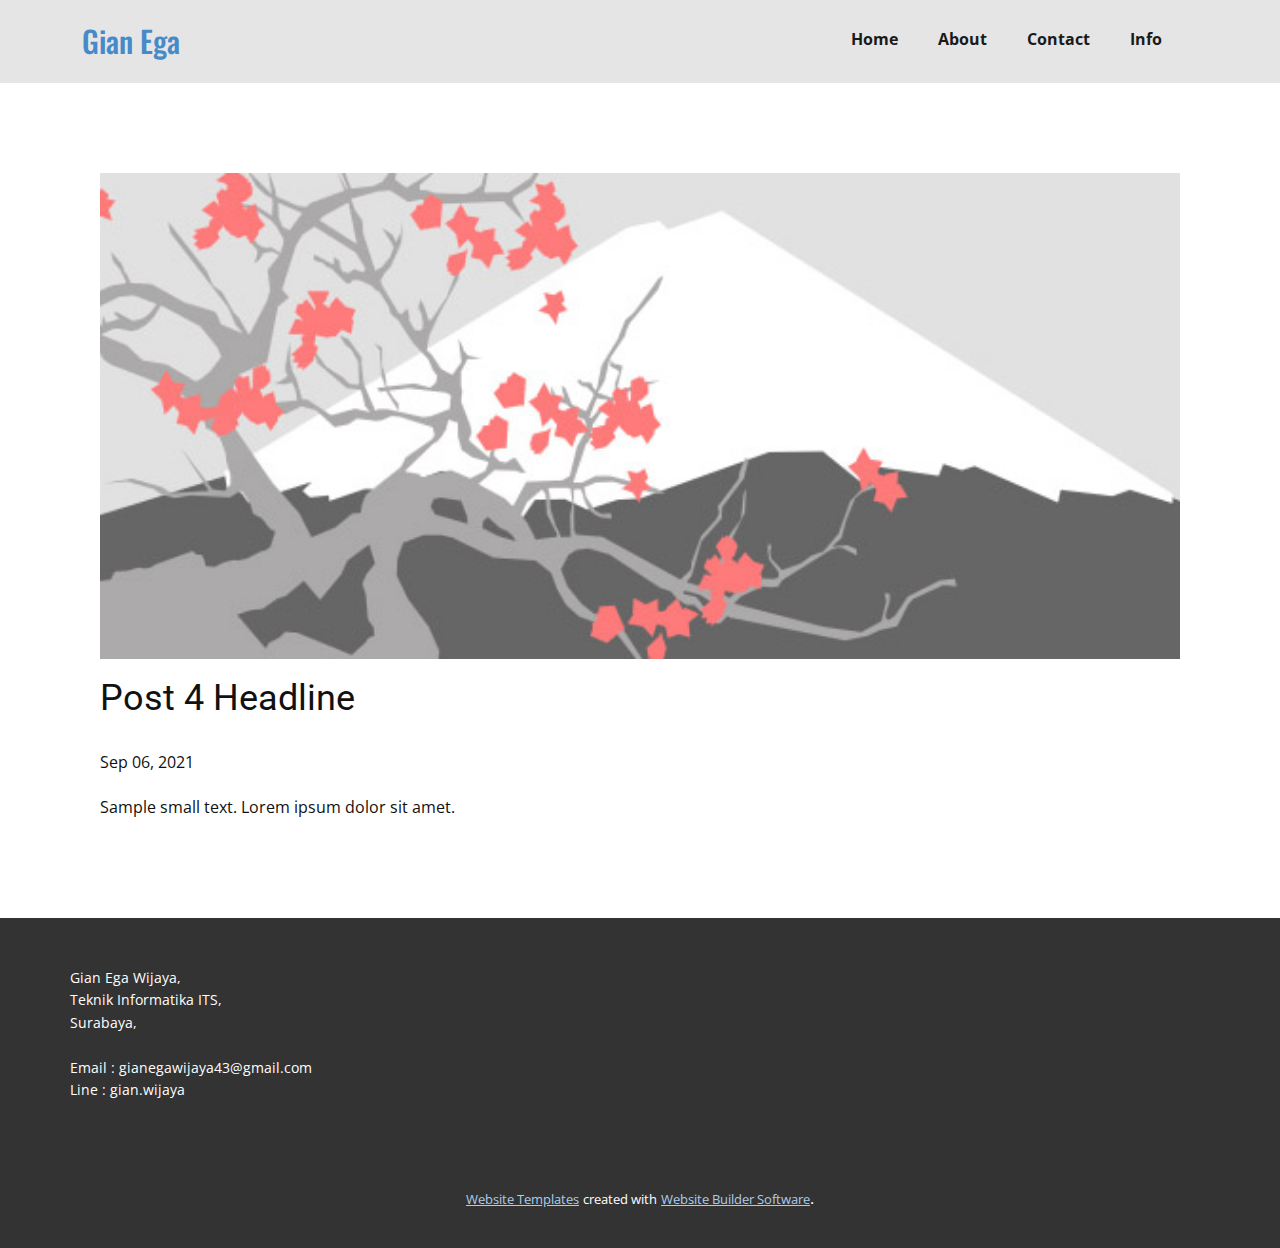
<file: blog/post-3.html>
<!doctype html>
<html style="font-size: 16px;"><head>
    <meta name="viewport" content="width=device-width, initial-scale=1.0">
    <meta charset="utf-8">
    <meta name="keywords" content="Post 1 Headline">
    <meta name="description" content="">
    <meta name="page_type" content="np-template-header-footer-from-plugin">
    <title>Post 4 Headline</title>
    <link rel="stylesheet" href="../nicepage.css" media="screen">
<link rel="stylesheet" href="../Post-Template.css" media="screen">
    <script class="u-script" type="text/javascript" src="../jquery.js" defer=""></script>
    <script class="u-script" type="text/javascript" src="../nicepage.js" defer=""></script>
    <meta name="generator" content="Nicepage 3.24.3, nicepage.com">
    <link id="u-theme-google-font" rel="stylesheet" href="https://fonts.googleapis.com/css?family=Roboto:100,100i,300,300i,400,400i,500,500i,700,700i,900,900i|Open+Sans:300,300i,400,400i,600,600i,700,700i,800,800i">
    <link id="u-page-google-font" rel="stylesheet" href="https://fonts.googleapis.com/css?family=Oswald:200,300,400,500,600,700">
    
    
    <script type="application/ld+json">{
		"@context": "http://schema.org",
		"@type": "Organization",
		"name": ""
}</script>
    <meta name="theme-color" content="#478ac9">
  </head>
  <body class="u-body"><header class="u-align-center u-clearfix u-grey-10 u-header u-sticky u-sticky-c2bd u-header" id="sec-8f94"><div class="u-clearfix u-sheet u-valign-middle u-sheet-1">
        <nav class="u-menu u-menu-dropdown u-offcanvas u-menu-1">
          <div class="menu-collapse" style="font-size: 1rem; letter-spacing: 0px; font-weight: 700;">
            <a class="u-button-style u-custom-active-border-color u-custom-active-color u-custom-border u-custom-border-color u-custom-borders u-custom-hover-border-color u-custom-hover-color u-custom-left-right-menu-spacing u-custom-padding-bottom u-custom-text-active-color u-custom-text-color u-custom-text-hover-color u-custom-top-bottom-menu-spacing u-nav-link u-text-active-palette-1-base u-text-hover-palette-2-base" href="#">
              <svg><use xmlns:xlink="http://www.w3.org/1999/xlink" xlink:href="#menu-hamburger"></use></svg>
              <svg version="1.1" xmlns="http://www.w3.org/2000/svg" xmlns:xlink="http://www.w3.org/1999/xlink"><defs><symbol id="menu-hamburger" viewBox="0 0 16 16" style="width: 16px; height: 16px;"><rect y="1" width="16" height="2"></rect><rect y="7" width="16" height="2"></rect><rect y="13" width="16" height="2"></rect>
</symbol>
</defs></svg>
            </a>
          </div>
          <div class="u-custom-menu u-nav-container">
            <ul class="u-nav u-spacing-20 u-unstyled u-nav-1"><li class="u-nav-item"><a class="u-border-active-palette-1-base u-border-hover-palette-1-base u-button-style u-nav-link u-text-active-palette-1-base u-text-grey-90 u-text-hover-palette-2-base" href="../Home.html" style="padding: 10px;">Home</a>
</li><li class="u-nav-item"><a class="u-border-active-palette-1-base u-border-hover-palette-1-base u-button-style u-nav-link u-text-active-palette-1-base u-text-grey-90 u-text-hover-palette-2-base" href="../Home.html#sec-b9cd" data-page-id="238308403" style="padding: 10px;">About</a>
</li><li class="u-nav-item"><a class="u-border-active-palette-1-base u-border-hover-palette-1-base u-button-style u-nav-link u-text-active-palette-1-base u-text-grey-90 u-text-hover-palette-2-base" href="../Home.html#sec-0e51" data-page-id="238308403" style="padding: 10px;">Contact</a>
</li><li class="u-nav-item"><a class="u-border-active-palette-1-base u-border-hover-palette-1-base u-button-style u-nav-link u-text-active-palette-1-base u-text-grey-90 u-text-hover-palette-2-base" href="../Home.html#sec-1475" data-page-id="238308403" style="padding: 10px;">Info</a>
</li></ul>
          </div>
          <div class="u-custom-menu u-nav-container-collapse">
            <div class="u-black u-container-style u-inner-container-layout u-opacity u-opacity-95 u-sidenav">
              <div class="u-sidenav-overflow">
                <div class="u-menu-close"></div>
                <ul class="u-align-center u-nav u-popupmenu-items u-unstyled u-nav-2"><li class="u-nav-item"><a class="u-button-style u-nav-link" href="../Home.html" style="padding: 10px;">Home</a>
</li><li class="u-nav-item"><a class="u-button-style u-nav-link" href="../Home.html#sec-b9cd" data-page-id="238308403" style="padding: 10px;">About</a>
</li><li class="u-nav-item"><a class="u-button-style u-nav-link" href="../Home.html#sec-0e51" data-page-id="238308403" style="padding: 10px;">Contact</a>
</li><li class="u-nav-item"><a class="u-button-style u-nav-link" href="../Home.html#sec-1475" data-page-id="238308403" style="padding: 10px;">Info</a>
</li></ul>
              </div>
            </div>
            <div class="u-black u-menu-overlay u-opacity u-opacity-70"></div>
          </div>
        </nav>
        <a href="https://nicepage.com/joomla-templates" class="u-border-1 u-border-active-palette-2-base u-border-hover-palette-1-base u-btn u-button-style u-custom-font u-font-oswald u-none u-text-palette-1-base u-btn-1">Gian Ega</a>
      </div><style class="u-sticky-style" data-style-id="c2bd">.u-sticky-fixed.u-sticky-c2bd, .u-body.u-sticky-fixed .u-sticky-c2bd {
box-shadow: 0 2px 8px 0 rgba(128,128,128,1) !important
}.u-sticky-fixed.u-sticky-c2bd:before, .u-body.u-sticky-fixed .u-sticky-c2bd:before {
borders: top right bottom left !important
}</style></header>
    <section class="u-align-center u-clearfix u-section-1" id="sec-8d8a">
      <div class="u-clearfix u-sheet u-valign-middle-md u-valign-middle-sm u-valign-middle-xs u-sheet-1"><!--post_details--><!--post_details_options_json--><!--{"source":""}--><!--/post_details_options_json--><!--blog_post-->
        <div class="u-container-style u-expanded-width u-post-details u-post-details-1">
          <div class="u-container-layout u-valign-middle u-container-layout-1"><!--blog_post_image-->
            <img alt="" class="u-blog-control u-expanded-width u-image u-image-default u-image-1" src="[data-uri]"><!--/blog_post_image--><!--blog_post_header-->
            <h2 class="u-blog-control u-text u-text-1">Post 4 Headline</h2><!--/blog_post_header--><!--blog_post_metadata-->
            <div class="u-blog-control u-metadata u-metadata-1"><!--blog_post_metadata_date-->
              <span class="u-meta-date u-meta-icon">Sep 06, 2021</span><!--/blog_post_metadata_date--><!--blog_post_metadata_category-->
              <!--/blog_post_metadata_category--><!--blog_post_metadata_comments-->
              <!--/blog_post_metadata_comments-->
            </div><!--/blog_post_metadata--><!--blog_post_content-->
            <div class="u-align-justify u-blog-control u-post-content u-text u-text-2 fr-view">
  Sample small text. Lorem ipsum dolor sit amet.
  </div><!--/blog_post_content-->
          </div>
        </div><!--/blog_post--><!--/post_details-->
      </div>
    </section>
    
    
    <footer class="u-align-left u-clearfix u-footer u-grey-80 u-footer" id="sec-9f78"><div class="u-clearfix u-sheet u-sheet-1">
        <p class="u-small-text u-text u-text-variant u-text-1">Gian Ega Wijaya,<br>Teknik Informatika ITS,<br>Surabaya,<br>
          <br>Email : gianegawijaya43@gmail.com<br>Line : gian.wijaya
        </p>
      </div></footer>
    <section class="u-backlink u-clearfix u-grey-80">
      <a class="u-link" href="https://nicepage.com/website-templates" target="_blank">
        <span>Website Templates</span>
      </a>
      <p class="u-text">
        <span>created with</span>
      </p>
      <a class="u-link" href="https://nicepage.com/" target="_blank">
        <span>Website Builder Software</span>
      </a>. 
    </section>
  
</body></html>
</file>
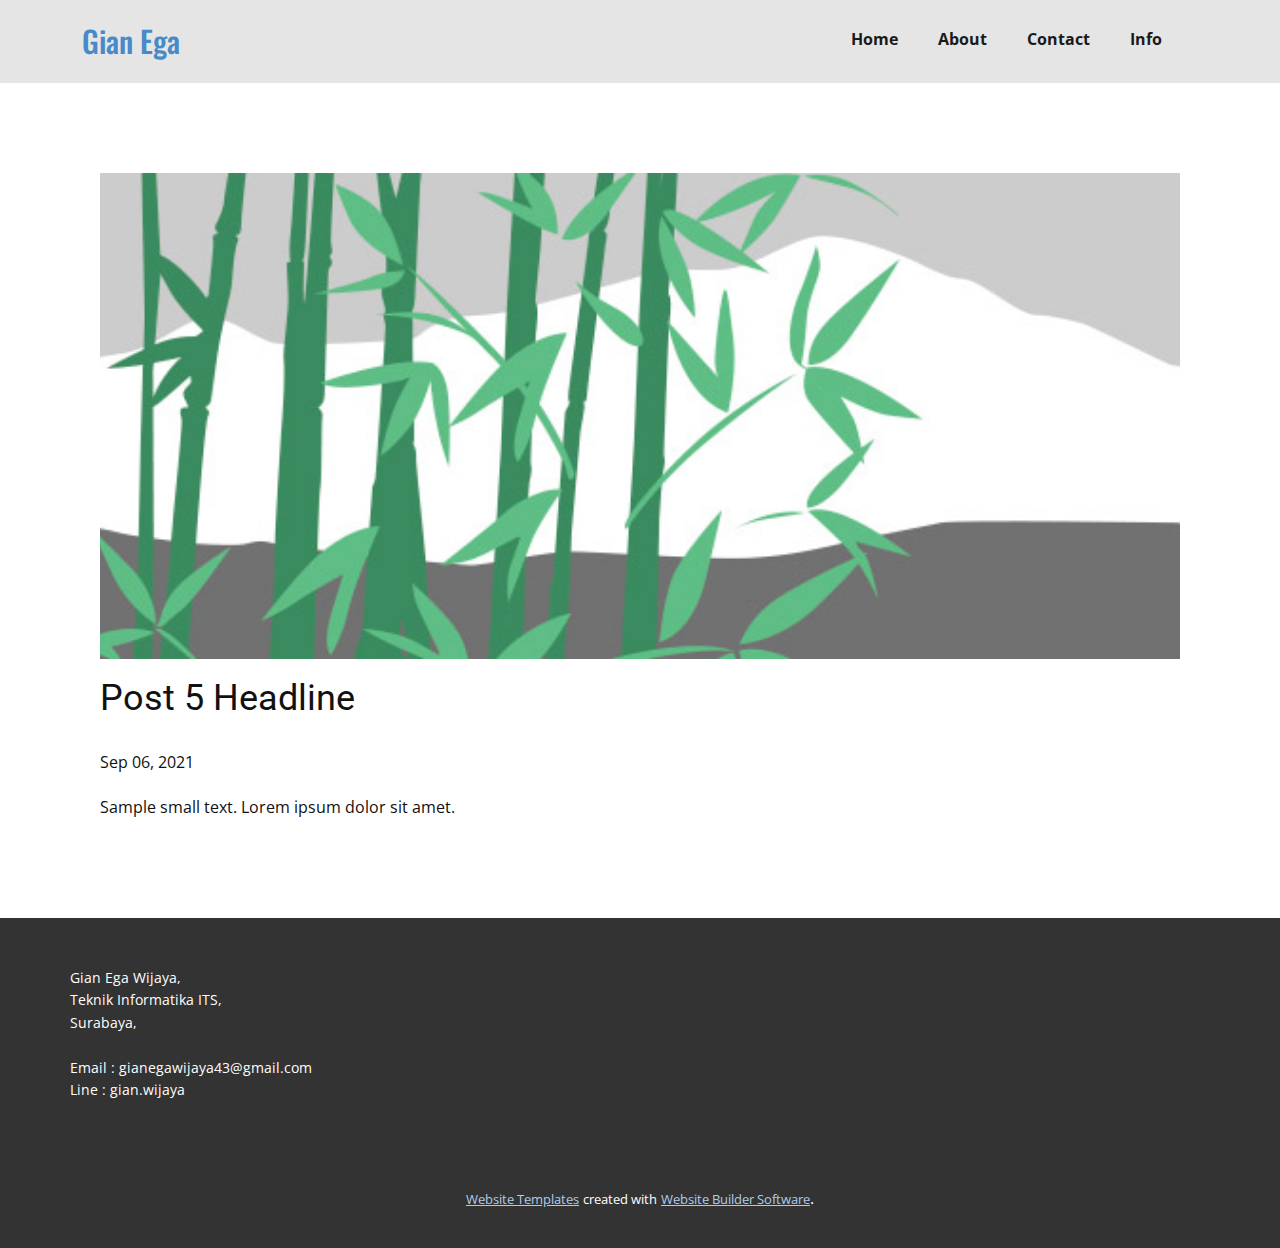
<file: blog/post-4.html>
<!doctype html>
<html style="font-size: 16px;"><head>
    <meta name="viewport" content="width=device-width, initial-scale=1.0">
    <meta charset="utf-8">
    <meta name="keywords" content="Post 1 Headline">
    <meta name="description" content="">
    <meta name="page_type" content="np-template-header-footer-from-plugin">
    <title>Post 5 Headline</title>
    <link rel="stylesheet" href="../nicepage.css" media="screen">
<link rel="stylesheet" href="../Post-Template.css" media="screen">
    <script class="u-script" type="text/javascript" src="../jquery.js" defer=""></script>
    <script class="u-script" type="text/javascript" src="../nicepage.js" defer=""></script>
    <meta name="generator" content="Nicepage 3.24.3, nicepage.com">
    <link id="u-theme-google-font" rel="stylesheet" href="https://fonts.googleapis.com/css?family=Roboto:100,100i,300,300i,400,400i,500,500i,700,700i,900,900i|Open+Sans:300,300i,400,400i,600,600i,700,700i,800,800i">
    <link id="u-page-google-font" rel="stylesheet" href="https://fonts.googleapis.com/css?family=Oswald:200,300,400,500,600,700">
    
    
    <script type="application/ld+json">{
		"@context": "http://schema.org",
		"@type": "Organization",
		"name": ""
}</script>
    <meta name="theme-color" content="#478ac9">
  </head>
  <body class="u-body"><header class="u-align-center u-clearfix u-grey-10 u-header u-sticky u-sticky-c2bd u-header" id="sec-8f94"><div class="u-clearfix u-sheet u-valign-middle u-sheet-1">
        <nav class="u-menu u-menu-dropdown u-offcanvas u-menu-1">
          <div class="menu-collapse" style="font-size: 1rem; letter-spacing: 0px; font-weight: 700;">
            <a class="u-button-style u-custom-active-border-color u-custom-active-color u-custom-border u-custom-border-color u-custom-borders u-custom-hover-border-color u-custom-hover-color u-custom-left-right-menu-spacing u-custom-padding-bottom u-custom-text-active-color u-custom-text-color u-custom-text-hover-color u-custom-top-bottom-menu-spacing u-nav-link u-text-active-palette-1-base u-text-hover-palette-2-base" href="#">
              <svg><use xmlns:xlink="http://www.w3.org/1999/xlink" xlink:href="#menu-hamburger"></use></svg>
              <svg version="1.1" xmlns="http://www.w3.org/2000/svg" xmlns:xlink="http://www.w3.org/1999/xlink"><defs><symbol id="menu-hamburger" viewBox="0 0 16 16" style="width: 16px; height: 16px;"><rect y="1" width="16" height="2"></rect><rect y="7" width="16" height="2"></rect><rect y="13" width="16" height="2"></rect>
</symbol>
</defs></svg>
            </a>
          </div>
          <div class="u-custom-menu u-nav-container">
            <ul class="u-nav u-spacing-20 u-unstyled u-nav-1"><li class="u-nav-item"><a class="u-border-active-palette-1-base u-border-hover-palette-1-base u-button-style u-nav-link u-text-active-palette-1-base u-text-grey-90 u-text-hover-palette-2-base" href="../Home.html" style="padding: 10px;">Home</a>
</li><li class="u-nav-item"><a class="u-border-active-palette-1-base u-border-hover-palette-1-base u-button-style u-nav-link u-text-active-palette-1-base u-text-grey-90 u-text-hover-palette-2-base" href="../Home.html#sec-b9cd" data-page-id="238308403" style="padding: 10px;">About</a>
</li><li class="u-nav-item"><a class="u-border-active-palette-1-base u-border-hover-palette-1-base u-button-style u-nav-link u-text-active-palette-1-base u-text-grey-90 u-text-hover-palette-2-base" href="../Home.html#sec-0e51" data-page-id="238308403" style="padding: 10px;">Contact</a>
</li><li class="u-nav-item"><a class="u-border-active-palette-1-base u-border-hover-palette-1-base u-button-style u-nav-link u-text-active-palette-1-base u-text-grey-90 u-text-hover-palette-2-base" href="../Home.html#sec-1475" data-page-id="238308403" style="padding: 10px;">Info</a>
</li></ul>
          </div>
          <div class="u-custom-menu u-nav-container-collapse">
            <div class="u-black u-container-style u-inner-container-layout u-opacity u-opacity-95 u-sidenav">
              <div class="u-sidenav-overflow">
                <div class="u-menu-close"></div>
                <ul class="u-align-center u-nav u-popupmenu-items u-unstyled u-nav-2"><li class="u-nav-item"><a class="u-button-style u-nav-link" href="../Home.html" style="padding: 10px;">Home</a>
</li><li class="u-nav-item"><a class="u-button-style u-nav-link" href="../Home.html#sec-b9cd" data-page-id="238308403" style="padding: 10px;">About</a>
</li><li class="u-nav-item"><a class="u-button-style u-nav-link" href="../Home.html#sec-0e51" data-page-id="238308403" style="padding: 10px;">Contact</a>
</li><li class="u-nav-item"><a class="u-button-style u-nav-link" href="../Home.html#sec-1475" data-page-id="238308403" style="padding: 10px;">Info</a>
</li></ul>
              </div>
            </div>
            <div class="u-black u-menu-overlay u-opacity u-opacity-70"></div>
          </div>
        </nav>
        <a href="https://nicepage.com/joomla-templates" class="u-border-1 u-border-active-palette-2-base u-border-hover-palette-1-base u-btn u-button-style u-custom-font u-font-oswald u-none u-text-palette-1-base u-btn-1">Gian Ega</a>
      </div><style class="u-sticky-style" data-style-id="c2bd">.u-sticky-fixed.u-sticky-c2bd, .u-body.u-sticky-fixed .u-sticky-c2bd {
box-shadow: 0 2px 8px 0 rgba(128,128,128,1) !important
}.u-sticky-fixed.u-sticky-c2bd:before, .u-body.u-sticky-fixed .u-sticky-c2bd:before {
borders: top right bottom left !important
}</style></header>
    <section class="u-align-center u-clearfix u-section-1" id="sec-8d8a">
      <div class="u-clearfix u-sheet u-valign-middle-md u-valign-middle-sm u-valign-middle-xs u-sheet-1"><!--post_details--><!--post_details_options_json--><!--{"source":""}--><!--/post_details_options_json--><!--blog_post-->
        <div class="u-container-style u-expanded-width u-post-details u-post-details-1">
          <div class="u-container-layout u-valign-middle u-container-layout-1"><!--blog_post_image-->
            <img alt="" class="u-blog-control u-expanded-width u-image u-image-default u-image-1" src="[data-uri]"><!--/blog_post_image--><!--blog_post_header-->
            <h2 class="u-blog-control u-text u-text-1">Post 5 Headline</h2><!--/blog_post_header--><!--blog_post_metadata-->
            <div class="u-blog-control u-metadata u-metadata-1"><!--blog_post_metadata_date-->
              <span class="u-meta-date u-meta-icon">Sep 06, 2021</span><!--/blog_post_metadata_date--><!--blog_post_metadata_category-->
              <!--/blog_post_metadata_category--><!--blog_post_metadata_comments-->
              <!--/blog_post_metadata_comments-->
            </div><!--/blog_post_metadata--><!--blog_post_content-->
            <div class="u-align-justify u-blog-control u-post-content u-text u-text-2 fr-view">
  Sample small text. Lorem ipsum dolor sit amet.
  </div><!--/blog_post_content-->
          </div>
        </div><!--/blog_post--><!--/post_details-->
      </div>
    </section>
    
    
    <footer class="u-align-left u-clearfix u-footer u-grey-80 u-footer" id="sec-9f78"><div class="u-clearfix u-sheet u-sheet-1">
        <p class="u-small-text u-text u-text-variant u-text-1">Gian Ega Wijaya,<br>Teknik Informatika ITS,<br>Surabaya,<br>
          <br>Email : gianegawijaya43@gmail.com<br>Line : gian.wijaya
        </p>
      </div></footer>
    <section class="u-backlink u-clearfix u-grey-80">
      <a class="u-link" href="https://nicepage.com/website-templates" target="_blank">
        <span>Website Templates</span>
      </a>
      <p class="u-text">
        <span>created with</span>
      </p>
      <a class="u-link" href="https://nicepage.com/" target="_blank">
        <span>Website Builder Software</span>
      </a>. 
    </section>
  
</body></html>
</file>
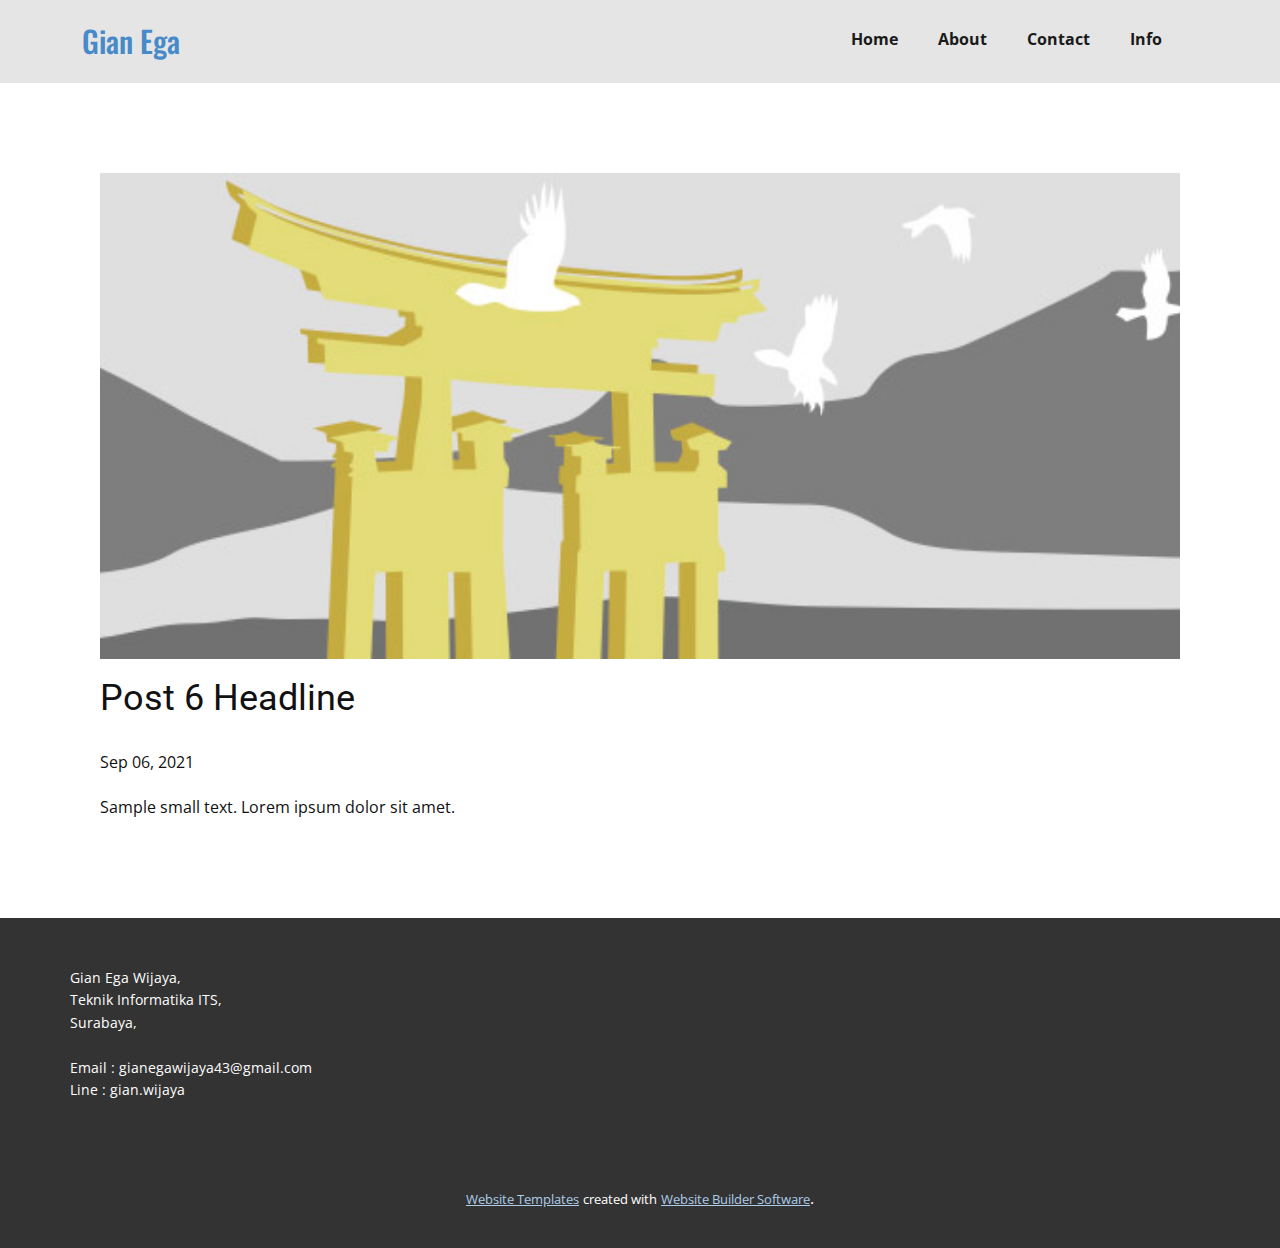
<file: blog/post-5.html>
<!doctype html>
<html style="font-size: 16px;"><head>
    <meta name="viewport" content="width=device-width, initial-scale=1.0">
    <meta charset="utf-8">
    <meta name="keywords" content="Post 1 Headline">
    <meta name="description" content="">
    <meta name="page_type" content="np-template-header-footer-from-plugin">
    <title>Post 6 Headline</title>
    <link rel="stylesheet" href="../nicepage.css" media="screen">
<link rel="stylesheet" href="../Post-Template.css" media="screen">
    <script class="u-script" type="text/javascript" src="../jquery.js" defer=""></script>
    <script class="u-script" type="text/javascript" src="../nicepage.js" defer=""></script>
    <meta name="generator" content="Nicepage 3.24.3, nicepage.com">
    <link id="u-theme-google-font" rel="stylesheet" href="https://fonts.googleapis.com/css?family=Roboto:100,100i,300,300i,400,400i,500,500i,700,700i,900,900i|Open+Sans:300,300i,400,400i,600,600i,700,700i,800,800i">
    <link id="u-page-google-font" rel="stylesheet" href="https://fonts.googleapis.com/css?family=Oswald:200,300,400,500,600,700">
    
    
    <script type="application/ld+json">{
		"@context": "http://schema.org",
		"@type": "Organization",
		"name": ""
}</script>
    <meta name="theme-color" content="#478ac9">
  </head>
  <body class="u-body"><header class="u-align-center u-clearfix u-grey-10 u-header u-sticky u-sticky-c2bd u-header" id="sec-8f94"><div class="u-clearfix u-sheet u-valign-middle u-sheet-1">
        <nav class="u-menu u-menu-dropdown u-offcanvas u-menu-1">
          <div class="menu-collapse" style="font-size: 1rem; letter-spacing: 0px; font-weight: 700;">
            <a class="u-button-style u-custom-active-border-color u-custom-active-color u-custom-border u-custom-border-color u-custom-borders u-custom-hover-border-color u-custom-hover-color u-custom-left-right-menu-spacing u-custom-padding-bottom u-custom-text-active-color u-custom-text-color u-custom-text-hover-color u-custom-top-bottom-menu-spacing u-nav-link u-text-active-palette-1-base u-text-hover-palette-2-base" href="#">
              <svg><use xmlns:xlink="http://www.w3.org/1999/xlink" xlink:href="#menu-hamburger"></use></svg>
              <svg version="1.1" xmlns="http://www.w3.org/2000/svg" xmlns:xlink="http://www.w3.org/1999/xlink"><defs><symbol id="menu-hamburger" viewBox="0 0 16 16" style="width: 16px; height: 16px;"><rect y="1" width="16" height="2"></rect><rect y="7" width="16" height="2"></rect><rect y="13" width="16" height="2"></rect>
</symbol>
</defs></svg>
            </a>
          </div>
          <div class="u-custom-menu u-nav-container">
            <ul class="u-nav u-spacing-20 u-unstyled u-nav-1"><li class="u-nav-item"><a class="u-border-active-palette-1-base u-border-hover-palette-1-base u-button-style u-nav-link u-text-active-palette-1-base u-text-grey-90 u-text-hover-palette-2-base" href="../Home.html" style="padding: 10px;">Home</a>
</li><li class="u-nav-item"><a class="u-border-active-palette-1-base u-border-hover-palette-1-base u-button-style u-nav-link u-text-active-palette-1-base u-text-grey-90 u-text-hover-palette-2-base" href="../Home.html#sec-b9cd" data-page-id="238308403" style="padding: 10px;">About</a>
</li><li class="u-nav-item"><a class="u-border-active-palette-1-base u-border-hover-palette-1-base u-button-style u-nav-link u-text-active-palette-1-base u-text-grey-90 u-text-hover-palette-2-base" href="../Home.html#sec-0e51" data-page-id="238308403" style="padding: 10px;">Contact</a>
</li><li class="u-nav-item"><a class="u-border-active-palette-1-base u-border-hover-palette-1-base u-button-style u-nav-link u-text-active-palette-1-base u-text-grey-90 u-text-hover-palette-2-base" href="../Home.html#sec-1475" data-page-id="238308403" style="padding: 10px;">Info</a>
</li></ul>
          </div>
          <div class="u-custom-menu u-nav-container-collapse">
            <div class="u-black u-container-style u-inner-container-layout u-opacity u-opacity-95 u-sidenav">
              <div class="u-sidenav-overflow">
                <div class="u-menu-close"></div>
                <ul class="u-align-center u-nav u-popupmenu-items u-unstyled u-nav-2"><li class="u-nav-item"><a class="u-button-style u-nav-link" href="../Home.html" style="padding: 10px;">Home</a>
</li><li class="u-nav-item"><a class="u-button-style u-nav-link" href="../Home.html#sec-b9cd" data-page-id="238308403" style="padding: 10px;">About</a>
</li><li class="u-nav-item"><a class="u-button-style u-nav-link" href="../Home.html#sec-0e51" data-page-id="238308403" style="padding: 10px;">Contact</a>
</li><li class="u-nav-item"><a class="u-button-style u-nav-link" href="../Home.html#sec-1475" data-page-id="238308403" style="padding: 10px;">Info</a>
</li></ul>
              </div>
            </div>
            <div class="u-black u-menu-overlay u-opacity u-opacity-70"></div>
          </div>
        </nav>
        <a href="https://nicepage.com/joomla-templates" class="u-border-1 u-border-active-palette-2-base u-border-hover-palette-1-base u-btn u-button-style u-custom-font u-font-oswald u-none u-text-palette-1-base u-btn-1">Gian Ega</a>
      </div><style class="u-sticky-style" data-style-id="c2bd">.u-sticky-fixed.u-sticky-c2bd, .u-body.u-sticky-fixed .u-sticky-c2bd {
box-shadow: 0 2px 8px 0 rgba(128,128,128,1) !important
}.u-sticky-fixed.u-sticky-c2bd:before, .u-body.u-sticky-fixed .u-sticky-c2bd:before {
borders: top right bottom left !important
}</style></header>
    <section class="u-align-center u-clearfix u-section-1" id="sec-8d8a">
      <div class="u-clearfix u-sheet u-valign-middle-md u-valign-middle-sm u-valign-middle-xs u-sheet-1"><!--post_details--><!--post_details_options_json--><!--{"source":""}--><!--/post_details_options_json--><!--blog_post-->
        <div class="u-container-style u-expanded-width u-post-details u-post-details-1">
          <div class="u-container-layout u-valign-middle u-container-layout-1"><!--blog_post_image-->
            <img alt="" class="u-blog-control u-expanded-width u-image u-image-default u-image-1" src="[data-uri]"><!--/blog_post_image--><!--blog_post_header-->
            <h2 class="u-blog-control u-text u-text-1">Post 6 Headline</h2><!--/blog_post_header--><!--blog_post_metadata-->
            <div class="u-blog-control u-metadata u-metadata-1"><!--blog_post_metadata_date-->
              <span class="u-meta-date u-meta-icon">Sep 06, 2021</span><!--/blog_post_metadata_date--><!--blog_post_metadata_category-->
              <!--/blog_post_metadata_category--><!--blog_post_metadata_comments-->
              <!--/blog_post_metadata_comments-->
            </div><!--/blog_post_metadata--><!--blog_post_content-->
            <div class="u-align-justify u-blog-control u-post-content u-text u-text-2 fr-view">
  Sample small text. Lorem ipsum dolor sit amet.
  </div><!--/blog_post_content-->
          </div>
        </div><!--/blog_post--><!--/post_details-->
      </div>
    </section>
    
    
    <footer class="u-align-left u-clearfix u-footer u-grey-80 u-footer" id="sec-9f78"><div class="u-clearfix u-sheet u-sheet-1">
        <p class="u-small-text u-text u-text-variant u-text-1">Gian Ega Wijaya,<br>Teknik Informatika ITS,<br>Surabaya,<br>
          <br>Email : gianegawijaya43@gmail.com<br>Line : gian.wijaya
        </p>
      </div></footer>
    <section class="u-backlink u-clearfix u-grey-80">
      <a class="u-link" href="https://nicepage.com/website-templates" target="_blank">
        <span>Website Templates</span>
      </a>
      <p class="u-text">
        <span>created with</span>
      </p>
      <a class="u-link" href="https://nicepage.com/" target="_blank">
        <span>Website Builder Software</span>
      </a>. 
    </section>
  
</body></html>
</file>
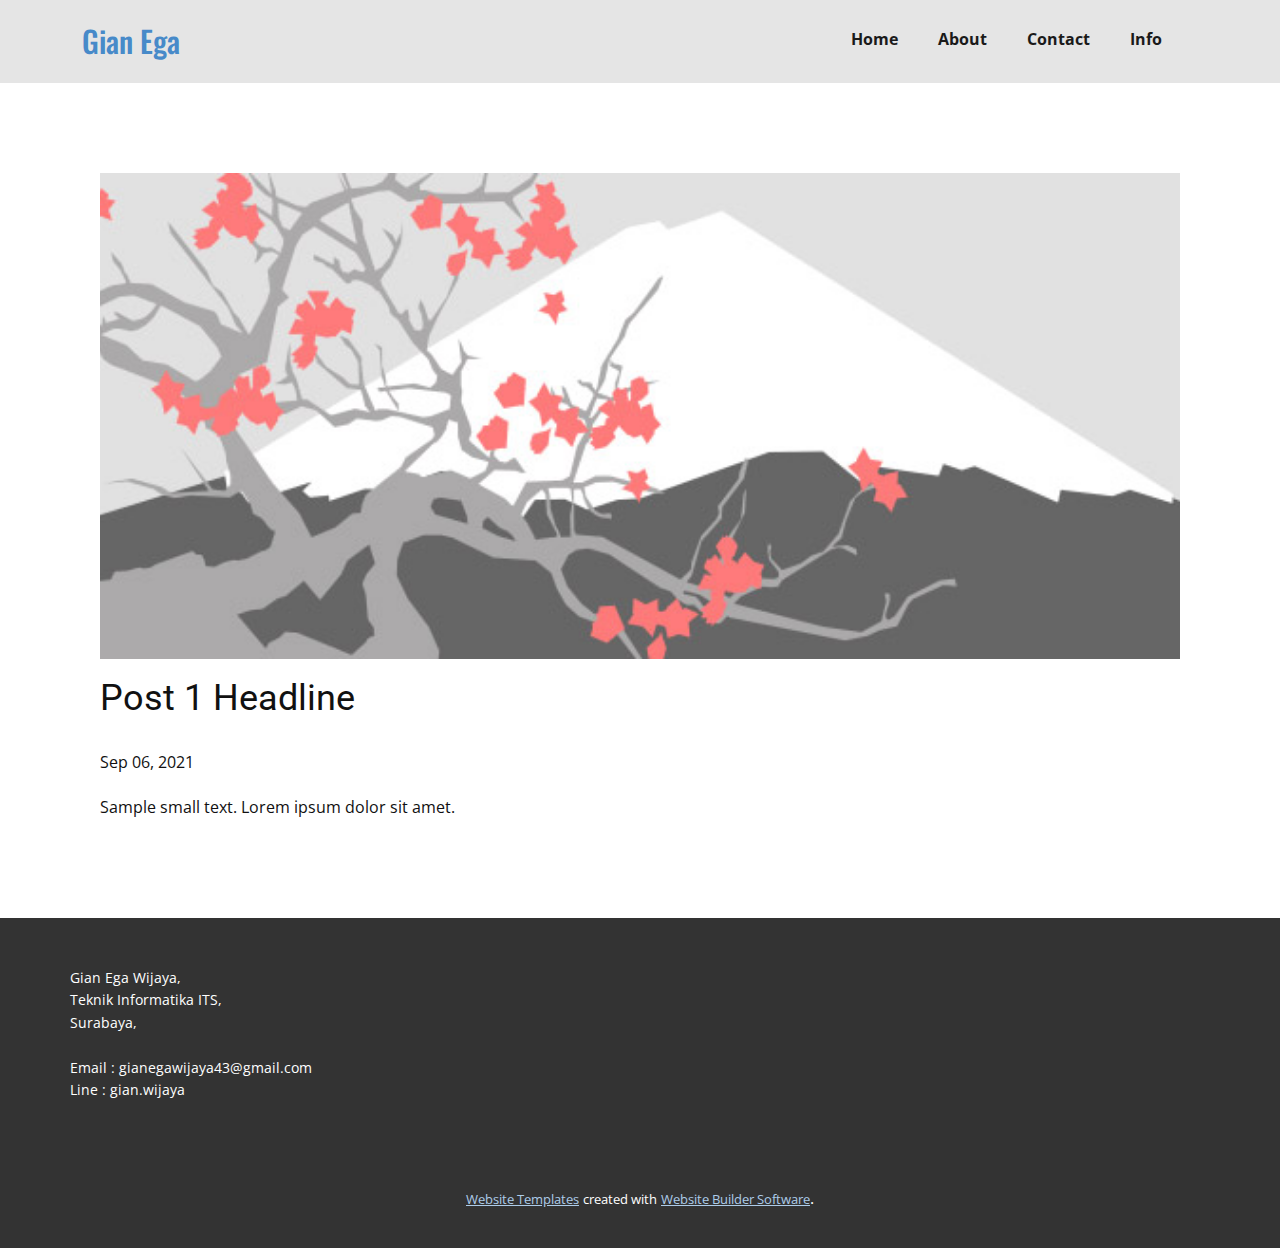
<file: blog/post.html>
<!doctype html>
<html style="font-size: 16px;"><head>
    <meta name="viewport" content="width=device-width, initial-scale=1.0">
    <meta charset="utf-8">
    <meta name="keywords" content="Post 1 Headline">
    <meta name="description" content="">
    <meta name="page_type" content="np-template-header-footer-from-plugin">
    <title>Post 1 Headline</title>
    <link rel="stylesheet" href="../nicepage.css" media="screen">
<link rel="stylesheet" href="../Post-Template.css" media="screen">
    <script class="u-script" type="text/javascript" src="../jquery.js" defer=""></script>
    <script class="u-script" type="text/javascript" src="../nicepage.js" defer=""></script>
    <meta name="generator" content="Nicepage 3.24.3, nicepage.com">
    <link id="u-theme-google-font" rel="stylesheet" href="https://fonts.googleapis.com/css?family=Roboto:100,100i,300,300i,400,400i,500,500i,700,700i,900,900i|Open+Sans:300,300i,400,400i,600,600i,700,700i,800,800i">
    <link id="u-page-google-font" rel="stylesheet" href="https://fonts.googleapis.com/css?family=Oswald:200,300,400,500,600,700">
    
    
    <script type="application/ld+json">{
		"@context": "http://schema.org",
		"@type": "Organization",
		"name": ""
}</script>
    <meta name="theme-color" content="#478ac9">
  </head>
  <body class="u-body"><header class="u-align-center u-clearfix u-grey-10 u-header u-sticky u-sticky-c2bd u-header" id="sec-8f94"><div class="u-clearfix u-sheet u-valign-middle u-sheet-1">
        <nav class="u-menu u-menu-dropdown u-offcanvas u-menu-1">
          <div class="menu-collapse" style="font-size: 1rem; letter-spacing: 0px; font-weight: 700;">
            <a class="u-button-style u-custom-active-border-color u-custom-active-color u-custom-border u-custom-border-color u-custom-borders u-custom-hover-border-color u-custom-hover-color u-custom-left-right-menu-spacing u-custom-padding-bottom u-custom-text-active-color u-custom-text-color u-custom-text-hover-color u-custom-top-bottom-menu-spacing u-nav-link u-text-active-palette-1-base u-text-hover-palette-2-base" href="#">
              <svg><use xmlns:xlink="http://www.w3.org/1999/xlink" xlink:href="#menu-hamburger"></use></svg>
              <svg version="1.1" xmlns="http://www.w3.org/2000/svg" xmlns:xlink="http://www.w3.org/1999/xlink"><defs><symbol id="menu-hamburger" viewBox="0 0 16 16" style="width: 16px; height: 16px;"><rect y="1" width="16" height="2"></rect><rect y="7" width="16" height="2"></rect><rect y="13" width="16" height="2"></rect>
</symbol>
</defs></svg>
            </a>
          </div>
          <div class="u-custom-menu u-nav-container">
            <ul class="u-nav u-spacing-20 u-unstyled u-nav-1"><li class="u-nav-item"><a class="u-border-active-palette-1-base u-border-hover-palette-1-base u-button-style u-nav-link u-text-active-palette-1-base u-text-grey-90 u-text-hover-palette-2-base" href="../Home.html" style="padding: 10px;">Home</a>
</li><li class="u-nav-item"><a class="u-border-active-palette-1-base u-border-hover-palette-1-base u-button-style u-nav-link u-text-active-palette-1-base u-text-grey-90 u-text-hover-palette-2-base" href="../Home.html#sec-b9cd" data-page-id="238308403" style="padding: 10px;">About</a>
</li><li class="u-nav-item"><a class="u-border-active-palette-1-base u-border-hover-palette-1-base u-button-style u-nav-link u-text-active-palette-1-base u-text-grey-90 u-text-hover-palette-2-base" href="../Home.html#sec-0e51" data-page-id="238308403" style="padding: 10px;">Contact</a>
</li><li class="u-nav-item"><a class="u-border-active-palette-1-base u-border-hover-palette-1-base u-button-style u-nav-link u-text-active-palette-1-base u-text-grey-90 u-text-hover-palette-2-base" href="../Home.html#sec-1475" data-page-id="238308403" style="padding: 10px;">Info</a>
</li></ul>
          </div>
          <div class="u-custom-menu u-nav-container-collapse">
            <div class="u-black u-container-style u-inner-container-layout u-opacity u-opacity-95 u-sidenav">
              <div class="u-sidenav-overflow">
                <div class="u-menu-close"></div>
                <ul class="u-align-center u-nav u-popupmenu-items u-unstyled u-nav-2"><li class="u-nav-item"><a class="u-button-style u-nav-link" href="../Home.html" style="padding: 10px;">Home</a>
</li><li class="u-nav-item"><a class="u-button-style u-nav-link" href="../Home.html#sec-b9cd" data-page-id="238308403" style="padding: 10px;">About</a>
</li><li class="u-nav-item"><a class="u-button-style u-nav-link" href="../Home.html#sec-0e51" data-page-id="238308403" style="padding: 10px;">Contact</a>
</li><li class="u-nav-item"><a class="u-button-style u-nav-link" href="../Home.html#sec-1475" data-page-id="238308403" style="padding: 10px;">Info</a>
</li></ul>
              </div>
            </div>
            <div class="u-black u-menu-overlay u-opacity u-opacity-70"></div>
          </div>
        </nav>
        <a href="https://nicepage.com/joomla-templates" class="u-border-1 u-border-active-palette-2-base u-border-hover-palette-1-base u-btn u-button-style u-custom-font u-font-oswald u-none u-text-palette-1-base u-btn-1">Gian Ega</a>
      </div><style class="u-sticky-style" data-style-id="c2bd">.u-sticky-fixed.u-sticky-c2bd, .u-body.u-sticky-fixed .u-sticky-c2bd {
box-shadow: 0 2px 8px 0 rgba(128,128,128,1) !important
}.u-sticky-fixed.u-sticky-c2bd:before, .u-body.u-sticky-fixed .u-sticky-c2bd:before {
borders: top right bottom left !important
}</style></header>
    <section class="u-align-center u-clearfix u-section-1" id="sec-8d8a">
      <div class="u-clearfix u-sheet u-valign-middle-md u-valign-middle-sm u-valign-middle-xs u-sheet-1"><!--post_details--><!--post_details_options_json--><!--{"source":""}--><!--/post_details_options_json--><!--blog_post-->
        <div class="u-container-style u-expanded-width u-post-details u-post-details-1">
          <div class="u-container-layout u-valign-middle u-container-layout-1"><!--blog_post_image-->
            <img alt="" class="u-blog-control u-expanded-width u-image u-image-default u-image-1" src="[data-uri]"><!--/blog_post_image--><!--blog_post_header-->
            <h2 class="u-blog-control u-text u-text-1">Post 1 Headline</h2><!--/blog_post_header--><!--blog_post_metadata-->
            <div class="u-blog-control u-metadata u-metadata-1"><!--blog_post_metadata_date-->
              <span class="u-meta-date u-meta-icon">Sep 06, 2021</span><!--/blog_post_metadata_date--><!--blog_post_metadata_category-->
              <!--/blog_post_metadata_category--><!--blog_post_metadata_comments-->
              <!--/blog_post_metadata_comments-->
            </div><!--/blog_post_metadata--><!--blog_post_content-->
            <div class="u-align-justify u-blog-control u-post-content u-text u-text-2 fr-view">
  Sample small text. Lorem ipsum dolor sit amet.
  </div><!--/blog_post_content-->
          </div>
        </div><!--/blog_post--><!--/post_details-->
      </div>
    </section>
    
    
    <footer class="u-align-left u-clearfix u-footer u-grey-80 u-footer" id="sec-9f78"><div class="u-clearfix u-sheet u-sheet-1">
        <p class="u-small-text u-text u-text-variant u-text-1">Gian Ega Wijaya,<br>Teknik Informatika ITS,<br>Surabaya,<br>
          <br>Email : gianegawijaya43@gmail.com<br>Line : gian.wijaya
        </p>
      </div></footer>
    <section class="u-backlink u-clearfix u-grey-80">
      <a class="u-link" href="https://nicepage.com/website-templates" target="_blank">
        <span>Website Templates</span>
      </a>
      <p class="u-text">
        <span>created with</span>
      </p>
      <a class="u-link" href="https://nicepage.com/" target="_blank">
        <span>Website Builder Software</span>
      </a>. 
    </section>
  
</body></html>
</file>
